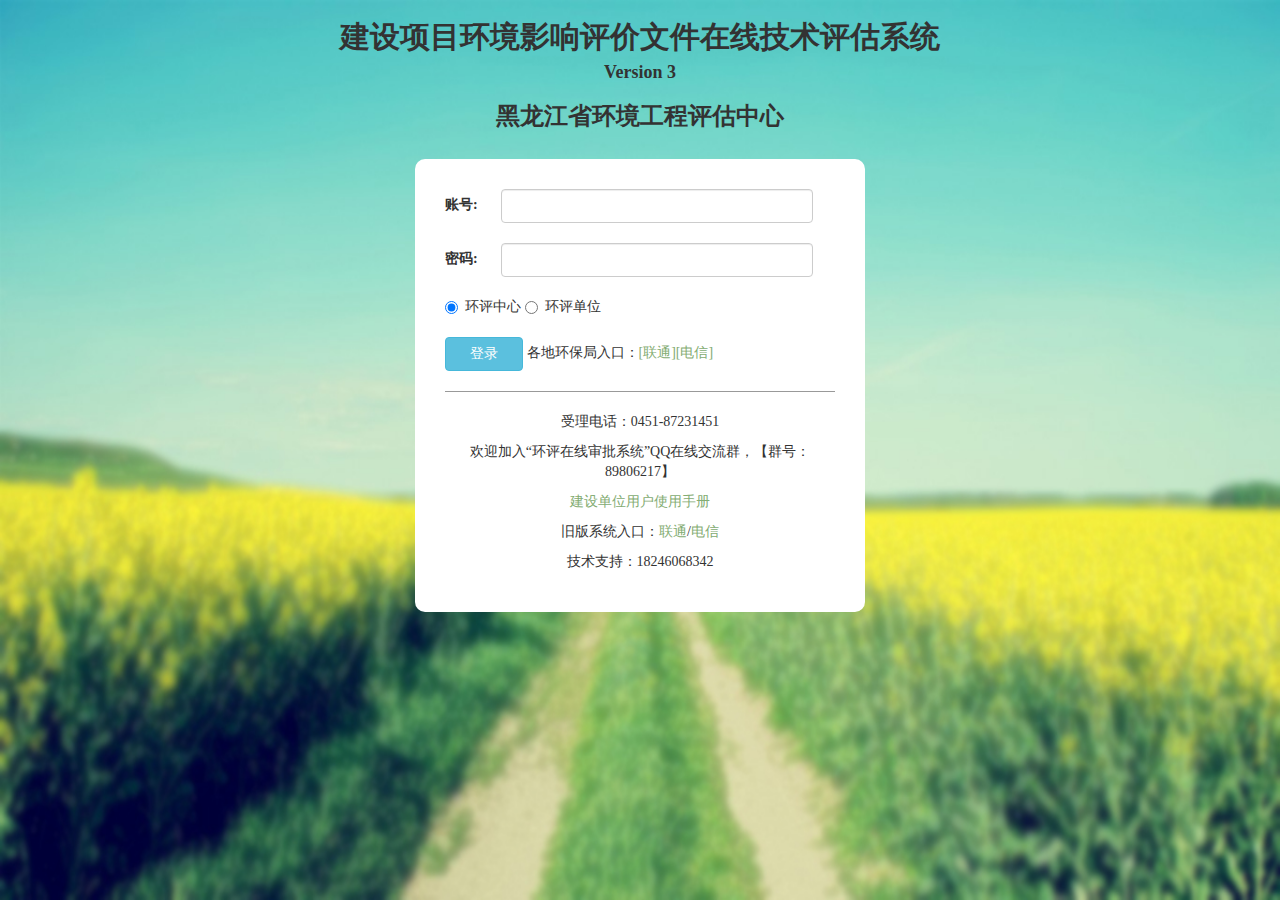
<file: index.html>
<!DOCTYPE html>
<html>
	<head>
		<meta charset="utf-8" />
		<title>建设项目环境影响评价文件在线技术评估系统</title>
		<meta name="viewport" content="width=device-width, initial-scale=1, maximum-scale=1">
		<script type="text/javascript" src="js/jquery.min.js" ></script>
		<script type="text/javascript" src="js/bootstrap.min.js" ></script>
		<link rel="stylesheet" href="css/bootstrap.min.css" />
		<link rel="stylesheet" href="css/index.css" />
	</head>
	<body>
		<div class="container" id="example-yellow">
			<!--登陆页头部-->
			<div class="container-header">
				<h2>建设项目环境影响评价文件在线技术评估系统</h2>
				<h4>Version 3</h4>
				<h3>黑龙江省环境工程评估中心</h3>
			</div>
			
			<!--主体登录界面-->
			<div class="container-body">
				<form action="#" method="post">
					<div class="form-group form-inline">
						<label>账号:</label>
						<input type="text" class="form-control" />
					</div>
					<div class="form-group form-inline">
						<label>密码:</label>
						<input type="password" class="form-control" />
					</div>
					<div class="radio">
						<label>
							<input type="radio" name="sex" checked="checked">环评中心
						</label>
						<label>
							<input type="radio" name="sex">环评单位
						</label>
					</div>
					<div class="form-group">
						<input type="submit" class="btn btn-info " value="登录" />
						各地环保局入口：<a href="#">[联通]</a><a href="#">[电信]</a>
					</div>
				</form>
				<hr />
				
				<!--底部信息-->
				<p>受理电话：0451-87231451</p>
				<p>欢迎加入“环评在线审批系统”QQ在线交流群，【群号：89806217】</p>
				<p><a href="#">建设单位用户使用手册</a></p>
				<p>旧版系统入口：<a href="#">联通</a>/<a href="#">电信</a></p>
				<p>技术支持：18246068342</p>
				
			</div>
			
			
		</div>
		
	</body>
</html>
</file>
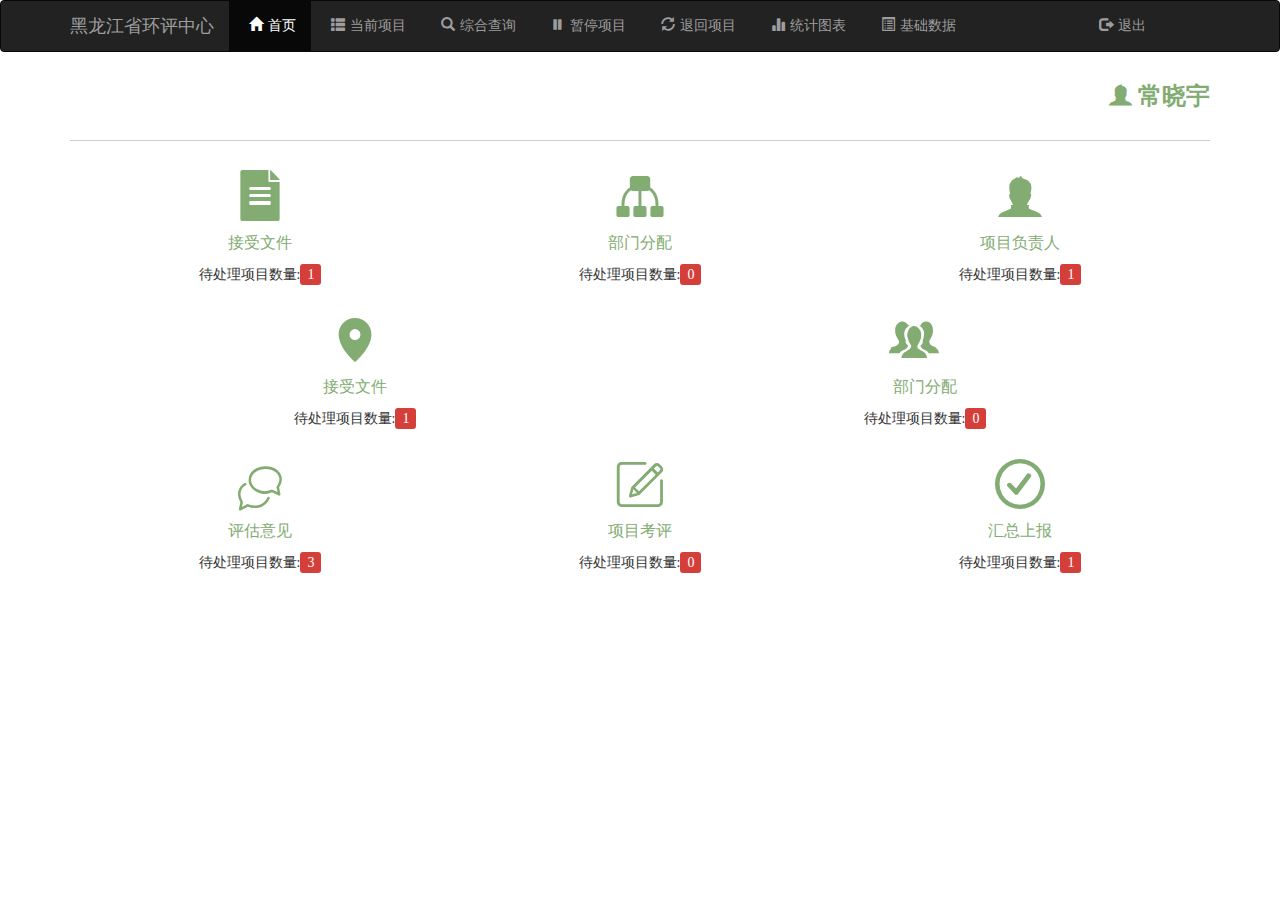
<file: assess-centrality/index.html>
<!DOCTYPE html>
<html>
	<head>
		<meta charset="UTF-8">
		<title>黑龙江省环评中心</title>
		<meta name="viewport" content="width=device-width, initial-scale=1, maximum-scale=1">
		<script type="text/javascript" src="../js/jquery.min.js" ></script>
		<script type="text/javascript" src="../js/bootstrap.min.js" ></script>
		<link rel="stylesheet" href="../css/bootstrap.min.css" />
		<link rel="stylesheet" href="../css/assess-centrality.css" />
		<link rel="stylesheet" href="../css/iconfont.css" />
	</head>
	<body>
		<!--头部导航-->
		<header>
			<nav class="navbar navbar-inverse">
				<div class="container">
					<div class="navbar-header">
						<a href="index.html" class="navbar-brand">黑龙江省环评中心</a>
						<button type="button" class="navbar-toggle"
						data-toggle="collapse" data-target="#navbar-collapse">
						<span class="sr-only">切换导航</span>
						<span class="icon-bar"></span>
						<span class="icon-bar"></span>
						<span class="icon-bar"></span>
						</button>
					</div>
					<div class="collapse navbar-collapse" id="navbar-collapse">
						<ul class="nav navbar-nav">
							<li class="active"><a href="index.html"><span class="glyphicon glyphicon-home"></span>首页</a></li>
							<li><a href="project.html"><span class="glyphicon glyphicon-th-list"></span>当前项目</a></li>
							<li><a href="search.html"><span class="glyphicon glyphicon-search"></span>综合查询</a></li>
							<li><a href="#"><span class="glyphicon glyphicon-pause"></span>暂停项目</a></li>
							<li><a href="#"><span class="glyphicon glyphicon-refresh"></span>退回项目</a></li>
							<li><a href="#"><span class="glyphicon glyphicon-stats"></span>统计图表</a></li>
							<li><a href="#"><span class="glyphicon glyphicon-list-alt"></span>基础数据</a></li>
							<li class="logout"><a href="#"><span class="glyphicon glyphicon-log-out"></span>退出</a></li>
						</ul>
					</div>
				</div>
			</nav>
		</header>
		
		<!--主体内容-->
		<div class="container">
			<div class="index-header">
				<h3 class="pull-right"><i class="icon iconfont icon-fuzeren"></i>常晓宇</h3>
			</div>
			<div class="clearfix"></div>
			<hr />
			
			<div class="index-body">
				<ul>
					<li>
						<i class="icon iconfont icon-biaodanguanli"></i>
						<p>接受文件</p>
						<p>待处理项目数量:<span>1</span></p>
					</li>
					<li>
						<i class="icon iconfont icon-fenpei"></i>
						<p>部门分配</p>
						<p>待处理项目数量:<span>0</span></p>
					</li>
					<li>
						<i class="icon iconfont icon-fuzeren"></i>
						<p>项目负责人</p>
						<p>待处理项目数量:<span>1</span></p>
					</li>
				</ul>
				<ul>
					<li>
						<i class="icon iconfont icon-zuobiao"></i>
						<p>接受文件</p>
						<p>待处理项目数量:<span>1</span></p>
					</li>
					<li>
						<i class="icon iconfont icon-m3-meeting-fill"></i>
						<p>部门分配</p>
						<p>待处理项目数量:<span>0</span></p>
					</li>
				</ul>
				<ul>
					<li>
						<i class="icon iconfont icon-duihua"></i>
						<p>评估意见</p>
						<p>待处理项目数量:<span>3</span></p>
					</li>
					<li>
						<i class="icon iconfont icon-shenhebijijishibenxiezi"></i>
						<p>项目考评</p>
						<p>待处理项目数量:<span>0</span></p>
					</li>
					<li>
						<i class="icon iconfont icon-duihao"></i>
						<p>汇总上报</p>
						<p>待处理项目数量:<span>1</span></p>
					</li>
				</ul>
			</div>
		</div>
	</body>
</html>
</file>
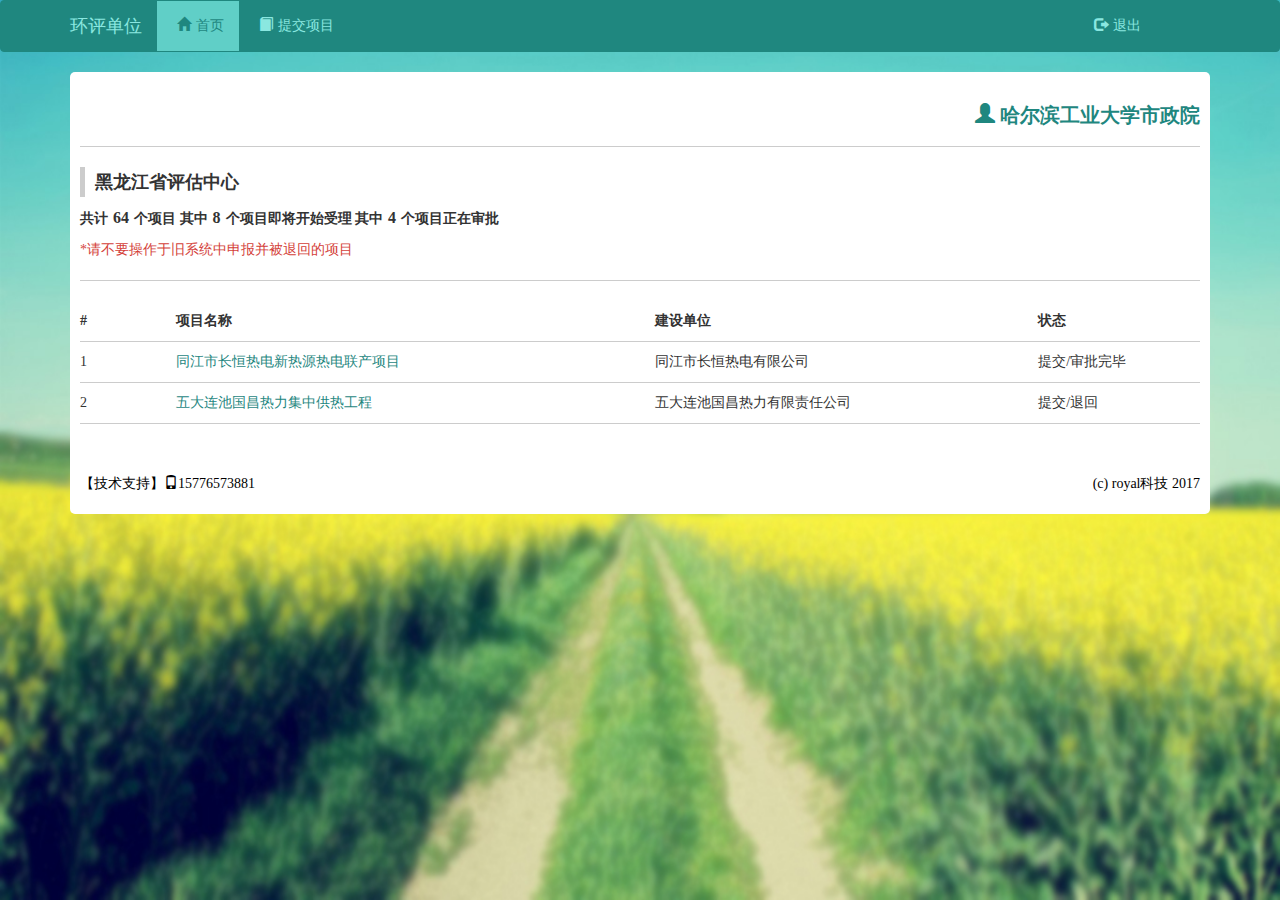
<file: assess-unit/index.html>
<!DOCTYPE html>
<html>
	<head>
		<meta charset="UTF-8">
		<title>环评单位-首页</title>
		<meta name="viewport" content="width=device-width, initial-scale=1, maximum-scale=1">
		<script type="text/javascript" src="../js/jquery.min.js" ></script>
		<script type="text/javascript" src="../js/bootstrap.min.js" ></script>
		<link rel="stylesheet" href="../css/bootstrap.min.css" />
		<link rel="stylesheet" href="../css/assess-unit.css" />
	</head>
	<body>
		
		<!--头部导航-->
		<header>
			<nav class="navbar navbar-inverse">
				<div class="container">
					<div class="navbar-header">
						<a href="index.html" class="navbar-brand">环评单位</a>
						<button type="button" class="navbar-toggle"
						data-toggle="collapse" data-target="#navbar-collapse">
						<span class="sr-only">切换导航</span>
						<span class="icon-bar"></span>
						<span class="icon-bar"></span>
						<span class="icon-bar"></span>
						</button>
					</div>
					<div class="collapse navbar-collapse" id="navbar-collapse">
						<ul class="nav navbar-nav">
							<li class="active"><a href="index.html"><span class="glyphicon glyphicon-home"></span>首页</a></li>
							<li><a href="refer-project1.html"><span class="glyphicon glyphicon-book"></span>提交项目</a></li>
							<li class="logout"><a href="#"><span class="glyphicon glyphicon-log-out"></span>退出</a></li>
						</ul>
					</div>
				</div>
			</nav>
		</header>
		
		<!--主体内容-->
		<div class="container">
			<div class="index-content">
				<h3><a href="townhouse.html"><span class="glyphicon glyphicon-user"></span>哈尔滨工业大学市政院</a></h3>
				<hr />
				<h4>黑龙江省评估中心</h4>
				<ul>
					<li>共计<span>64</span>个项目</li>
					<li>其中<span>8</span>个项目即将开始受理</li>
					<li>其中<span>4</span>个项目正在审批</li>
				</ul>
				<p>*请不要操作于旧系统中申报并被退回的项目</p>
				<hr />
				<!--所有项目内容，使用ul li循环-->
				<ul class="index-content-list">
					<li>
						<div class="row">
							<div class="col-md-1 col-sm-1 sol-xs-1">
								#
							</div>
							<div class="col-md-5 col-sm-5 sol-xs-7">
								项目名称
							</div>
							<div class="col-md-4  col-sm-4 hidden-xs">
								建设单位
							</div>
							<div class="col-md-2 col-sm-2 sol-xs-4">
								状态
							</div>
						</div>
					</li>
					<li>
						<div class="row">
							<div class="col-md-1 col-sm-1 sol-xs-1">
								1
							</div>
							<div class="col-md-5 col-sm-5 sol-xs-7">
								<a href="project.html">同江市长恒热电新热源热电联产项目</a>
							</div>
							<div class="col-md-4  col-sm-4 hidden-xs">
								同江市长恒热电有限公司
							</div>
							<div class="col-md-2 col-sm-2 sol-xs-4">
								提交/审批完毕
							</div>
						</div>
					</li>
					<li>
						<div class="row">
							<div class="col-md-1 col-sm-1 sol-xs-1">
								2
							</div>
							<div class="col-md-5 col-sm-5 sol-xs-7">
								<a href="#">五大连池国昌热力集中供热工程</a>
							</div>
							<div class="col-md-4  col-sm-4 hidden-xs">
								五大连池国昌热力有限责任公司
							</div>
							<div class="col-md-2 col-sm-2 sol-xs-4">
								提交/退回
							</div>
						</div>
					</li>
				</ul>
				
				<div class="footer">
					<p>【技术支持】<span class="glyphicon glyphicon-phone"></span>15776573881</p>
					<p>(c) royal科技 2017 </p>
				</div>
			</div>
		</div>
		
	</body>
</html>
</file>
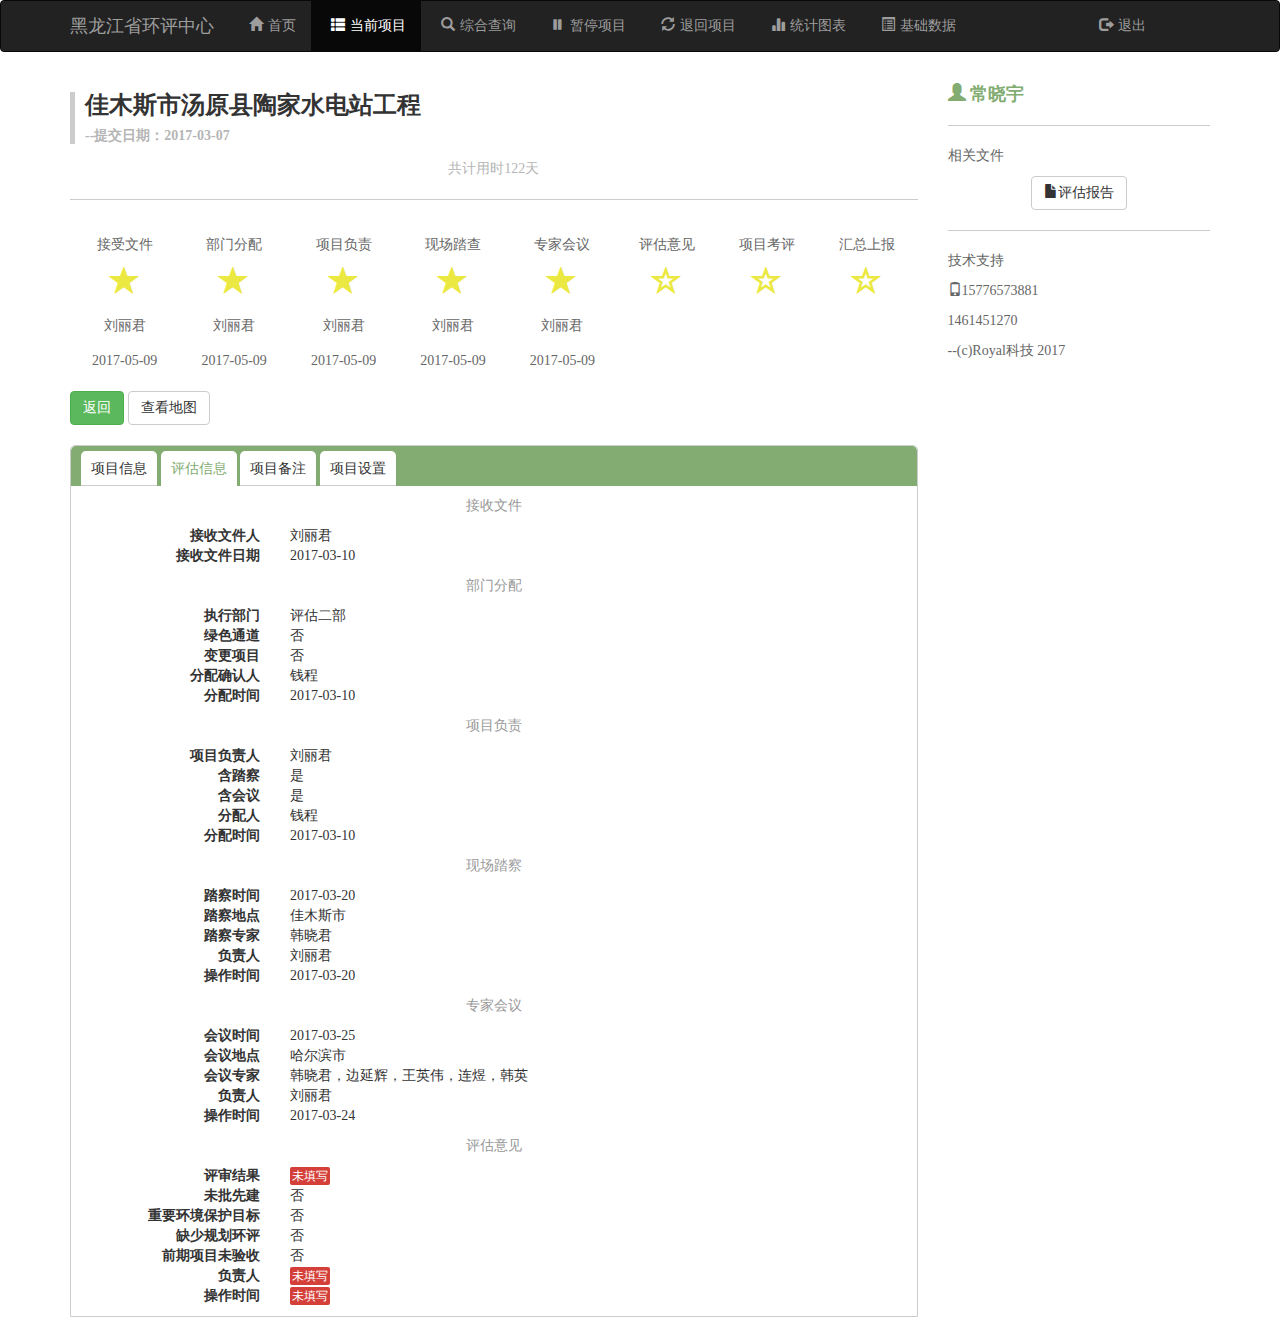
<file: assess-centrality/project.html>
<!DOCTYPE html>
<html>
	<head>
		<meta charset="UTF-8">
		<title>黑龙江省环评中心-当前项目</title>
		<meta name="viewport" content="width=device-width, initial-scale=1, maximum-scale=1">
		<script type="text/javascript" src="../js/jquery.min.js" ></script>
		<script type="text/javascript" src="../js/bootstrap.min.js" ></script>
		<link rel="stylesheet" href="../css/bootstrap.min.css" />
		<link rel="stylesheet" href="../css/assess-centrality.css" />
		<link rel="stylesheet" href="../css/iconfont.css" />
	</head>
	<body>
		<!--头部导航-->
		<header>
			<nav class="navbar navbar-inverse">
				<div class="container">
					<div class="navbar-header">
						<a href="index.html" class="navbar-brand">黑龙江省环评中心</a>
						<button type="button" class="navbar-toggle"
						data-toggle="collapse" data-target="#navbar-collapse">
						<span class="sr-only">切换导航</span>
						<span class="icon-bar"></span>
						<span class="icon-bar"></span>
						<span class="icon-bar"></span>
						</button>
					</div>
					<div class="collapse navbar-collapse" id="navbar-collapse">
						<ul class="nav navbar-nav">
							<li><a href="index.html"><span class="glyphicon glyphicon-home"></span>首页</a></li>
							<li class="active"><a href="project.html"><span class="glyphicon glyphicon-th-list"></span>当前项目</a></li>
							<li><a href="search.html"><span class="glyphicon glyphicon-search"></span>综合查询</a></li>
							<li><a href="#"><span class="glyphicon glyphicon-pause"></span>暂停项目</a></li>
							<li><a href="#"><span class="glyphicon glyphicon-refresh"></span>退回项目</a></li>
							<li><a href="#"><span class="glyphicon glyphicon-stats"></span>统计图表</a></li>
							<li><a href="#"><span class=" 	glyphicon glyphicon-list-alt"></span>基础数据</a></li>
							<li class="logout"><a href="#"><span class="glyphicon glyphicon-log-out"></span>退出</a></li>
						</ul>
					</div>
				</div>
			</nav>
		</header>
		
		<div class="container">
			<div class="row">
				<div class="project-content col-md-9 col-sm-9 col-xs-12">
					<div class="project-content-header">
						<div class="project-content-header-head">
							<h3>佳木斯市汤原县陶家水电站工程</h3>
							<h5>--提交日期：2017-03-07</h5>
						</div>
						<p>共计用时122天</p>
						<hr />
						<ul class="pinggu-header">
								<li>
									<p>接受文件</p>
									<span class="glyphicon glyphicon-star"></span>
									<p>刘丽君</p>
									<p>2017-05-09</p>
								</li>
								<li>
									<p>部门分配</p>
									<span class="glyphicon glyphicon-star"></span>
									<p>刘丽君</p>
									<p>2017-05-09</p>
								</li>
								<li>
									<p>项目负责</p>
									<span class="glyphicon glyphicon-star"></span>
									<p>刘丽君</p>
									<p>2017-05-09</p>
								</li>
								<li>
									<p>现场踏查</p>
									<span class="glyphicon glyphicon-star"></span>
									<p>刘丽君</p>
									<p>2017-05-09</p>
								</li>
								<li>
									<p>专家会议</p>
									<span class="glyphicon glyphicon-star"></span>
									<p>刘丽君</p>
									<p>2017-05-09</p>
								</li>
								<li>
									<p>评估意见</p>
									<span class="glyphicon glyphicon-star-empty"></span>
								</li>
								<li>
									<p>项目考评</p>
									<span class="glyphicon glyphicon-star-empty"></span>
								</li>
								<li>
									<p>汇总上报</p>
									<span class="glyphicon glyphicon-star-empty"></span>
								</li>
							</ul>
							<a href="#" class="btn btn-success">返回</a>
							<a href="#" class="btn btn-default">查看地图</a>
					</div>
					<div class="project-content-body">
						<ul class="project-list-header">
							<li id="xiangmuLI">项目信息</li>
							<li  class="active" id="pingguLI">评估信息</li>
							<li id="beizhuLI">项目备注</li>
							<li id="shezhiLI">项目设置</li>
						</ul>
						
						<!--项目信息选项卡-->
						<div id="xiangmu">
							
						</div>
						
						<!--项目备注选项卡-->
						<div id="beizhu">
							
						</div>
						
						<!--项目设置选项卡-->
						<div id="shezhi">
							
						</div>
						
						
						<!--评估信息选项卡-->
						<div id="pinggu">
							<!--接收文件-->
							<section>
								<p>接收文件</p>
								<ul>
									<li>
										<div class="row">
											<div class="col-md-3 col-sm-3 col-xs-3">
												接收文件人
											</div>
											<div class="col-md-9 col-sm-9 col-xs-9">
												刘丽君
											</div>
										</div>
									</li>
									<li>
										<div class="row">
											<div class="col-md-3 col-sm-3 col-xs-3">
												接收文件日期
											</div>
											<div class="col-md-9 col-sm-9 col-xs-9">
												2017-03-10
											</div>
										</div>
									</li>
								</ul>
							</section>
							
							<!--部门分配-->
							<section>
								<p>部门分配</p>
								<ul>
									<li>
										<div class="row">
											<div class="col-md-3 col-sm-3 col-xs-3">
												执行部门
											</div>
											<div class="col-md-9 col-sm-9 col-xs-9">
												评估二部
											</div>
										</div>
									</li>
									<li>
										<div class="row">
											<div class="col-md-3 col-sm-3 col-xs-3">
												绿色通道
											</div>
											<div class="col-md-9 col-sm-9 col-xs-9">
												否
											</div>
										</div>
									</li>
									<li>
										<div class="row">
											<div class="col-md-3 col-sm-3 col-xs-3">
												变更项目
											</div>
											<div class="col-md-9 col-sm-9 col-xs-9">
												否
											</div>
										</div>
									</li>
									<li>
										<div class="row">
											<div class="col-md-3 col-sm-3 col-xs-3">
												分配确认人
											</div>
											<div class="col-md-9 col-sm-9 col-xs-9">
												钱程
											</div>
										</div>
									</li>
									<li>
										<div class="row">
											<div class="col-md-3 col-sm-3 col-xs-3">
												分配时间
											</div>
											<div class="col-md-9 col-sm-9 col-xs-9">
												2017-03-10
											</div>
										</div>
									</li>
								</ul>
							</section>
							
							<!--项目负责-->
							<section>
								<p>项目负责</p>
								<ul>
									<li>
										<div class="row">
											<div class="col-md-3 col-sm-3 col-xs-3">
												项目负责人
											</div>
											<div class="col-md-9 col-sm-9 col-xs-9">
												刘丽君
											</div>
										</div>
									</li>
									<li>
										<div class="row">
											<div class="col-md-3 col-sm-3 col-xs-3">
												含踏察
											</div>
											<div class="col-md-9 col-sm-9 col-xs-9">
												是
											</div>
										</div>
									</li>
									<li>
										<div class="row">
											<div class="col-md-3 col-sm-3 col-xs-3">
												含会议
											</div>
											<div class="col-md-9 col-sm-9 col-xs-9">
												是
											</div>
										</div>
									</li>
									<li>
										<div class="row">
											<div class="col-md-3 col-sm-3 col-xs-3">
												分配人
											</div>
											<div class="col-md-9 col-sm-9 col-xs-9">
												钱程
											</div>
										</div>
									</li>
									<li>
										<div class="row">
											<div class="col-md-3 col-sm-3 col-xs-3">
												分配时间
											</div>
											<div class="col-md-9 col-sm-9 col-xs-9">
												2017-03-10
											</div>
										</div>
									</li>
								</ul>
							</section>
							
							<!--现场踏察-->
							<section>
								<p>现场踏察</p>
								<ul>
									<li>
										<div class="row">
											<div class="col-md-3 col-sm-3 col-xs-3">
												踏察时间
											</div>
											<div class="col-md-9 col-sm-9 col-xs-9">
												2017-03-20
											</div>
										</div>
									</li>
									<li>
										<div class="row">
											<div class="col-md-3 col-sm-3 col-xs-3">
												踏察地点
											</div>
											<div class="col-md-9 col-sm-9 col-xs-9">
												佳木斯市
											</div>
										</div>
									</li>
									<li>
										<div class="row">
											<div class="col-md-3 col-sm-3 col-xs-3">
												踏察专家
											</div>
											<div class="col-md-9 col-sm-9 col-xs-9">
												韩晓君
											</div>
										</div>
									</li>
									<li>
										<div class="row">
											<div class="col-md-3 col-sm-3 col-xs-3">
												负责人
											</div>
											<div class="col-md-9 col-sm-9 col-xs-9">
												刘丽君
											</div>
										</div>
									</li>
									<li>
										<div class="row">
											<div class="col-md-3 col-sm-3 col-xs-3">
												操作时间
											</div>
											<div class="col-md-9 col-sm-9 col-xs-9">
												2017-03-20
											</div>
										</div>
									</li>
								</ul>
							</section>
							
							<!--专家会议-->
							<section>
								<p>专家会议</p>
								<ul>
									<li>
										<div class="row">
											<div class="col-md-3 col-sm-3 col-xs-3">
												会议时间
											</div>
											<div class="col-md-9 col-sm-9 col-xs-9">
												2017-03-25
											</div>
										</div>
									</li>
									<li>
										<div class="row">
											<div class="col-md-3 col-sm-3 col-xs-3">
												会议地点
											</div>
											<div class="col-md-9 col-sm-9 col-xs-9">
												哈尔滨市
											</div>
										</div>
									</li>
									<li>
										<div class="row">
											<div class="col-md-3 col-sm-3 col-xs-3">
												会议专家
											</div>
											<div class="col-md-9 col-sm-9 col-xs-9">
												韩晓君，边延辉，王英伟，连煜，韩英
											</div>
										</div>
									</li>
									<li>
										<div class="row">
											<div class="col-md-3 col-sm-3 col-xs-3">
												负责人
											</div>
											<div class="col-md-9 col-sm-9 col-xs-9">
												刘丽君
											</div>
										</div>
									</li>
									<li>
										<div class="row">
											<div class="col-md-3 col-sm-3 col-xs-3">
												操作时间
											</div>
											<div class="col-md-9 col-sm-9 col-xs-9">
												2017-03-24
											</div>
										</div>
									</li>
								</ul>
							</section>
							
							<!--评估意见-->
							<section>
								<p>评估意见</p>
								<ul>
									<li>
										<div class="row">
											<div class="col-md-3 col-sm-3 col-xs-3">
												评审结果
											</div>
											<div class="col-md-9 col-sm-9 col-xs-9">
												<span>未填写</span>
											</div>
										</div>
									</li>
									<li>
										<div class="row">
											<div class="col-md-3 col-sm-3 col-xs-3">
												未批先建
											</div>
											<div class="col-md-9 col-sm-9 col-xs-9">
												否
											</div>
										</div>
									</li>
									<li>
										<div class="row">
											<div class="col-md-3 col-sm-3 col-xs-3">
												重要环境保护目标
											</div>
											<div class="col-md-9 col-sm-9 col-xs-9">
												否
											</div>
										</div>
									</li>
									<li>
										<div class="row">
											<div class="col-md-3 col-sm-3 col-xs-3">
												缺少规划环评
											</div>
											<div class="col-md-9 col-sm-9 col-xs-9">
												否
											</div>
										</div>
									</li>
									<li>
										<div class="row">
											<div class="col-md-3 col-sm-3 col-xs-3">
												前期项目未验收
											</div>
											<div class="col-md-9 col-sm-9 col-xs-9">
												否
											</div>
										</div>
									</li>
									<li>
										<div class="row">
											<div class="col-md-3 col-sm-3 col-xs-3">
												负责人
											</div>
											<div class="col-md-9 col-sm-9 col-xs-9">
												<span>未填写</span>
											</div>
										</div>
									</li>
									<li>
										<div class="row">
											<div class="col-md-3 col-sm-3 col-xs-3">
												操作时间
											</div>
											<div class="col-md-9 col-sm-9 col-xs-9">
												<span>未填写</span>
											</div>
										</div>
									</li>
								</ul>
							</section>
							
						</div>
					</div>
				</div>
				
				<!--右侧固定窗口-->
				<div class="project-aside col-md-3 col-sm-3 hidden-xs">
					<h4>
						<span class="glyphicon glyphicon-user"></span>
						常晓宇
					</h4>
					<hr />
					
					<p>相关文件</p>
					<div class="file">
						<a href="#" class="btn btn-default"><span class="glyphicon glyphicon-file"></span>评估报告</a>
					</div>
					<hr />
					
					<p>技术支持</p>
					<p><span class="glyphicon glyphicon-phone"></span>15776573881</p>
					<p><span class="glyphicon glyphicon-qq"></span>1461451270</p>
					<p>--(c)Royal科技 2017</p>
				</div>
			</div>
		</div>
		<script type="text/javascript" src="../js/assess-centrality.js" ></script>
	</body>
</html>
</file>
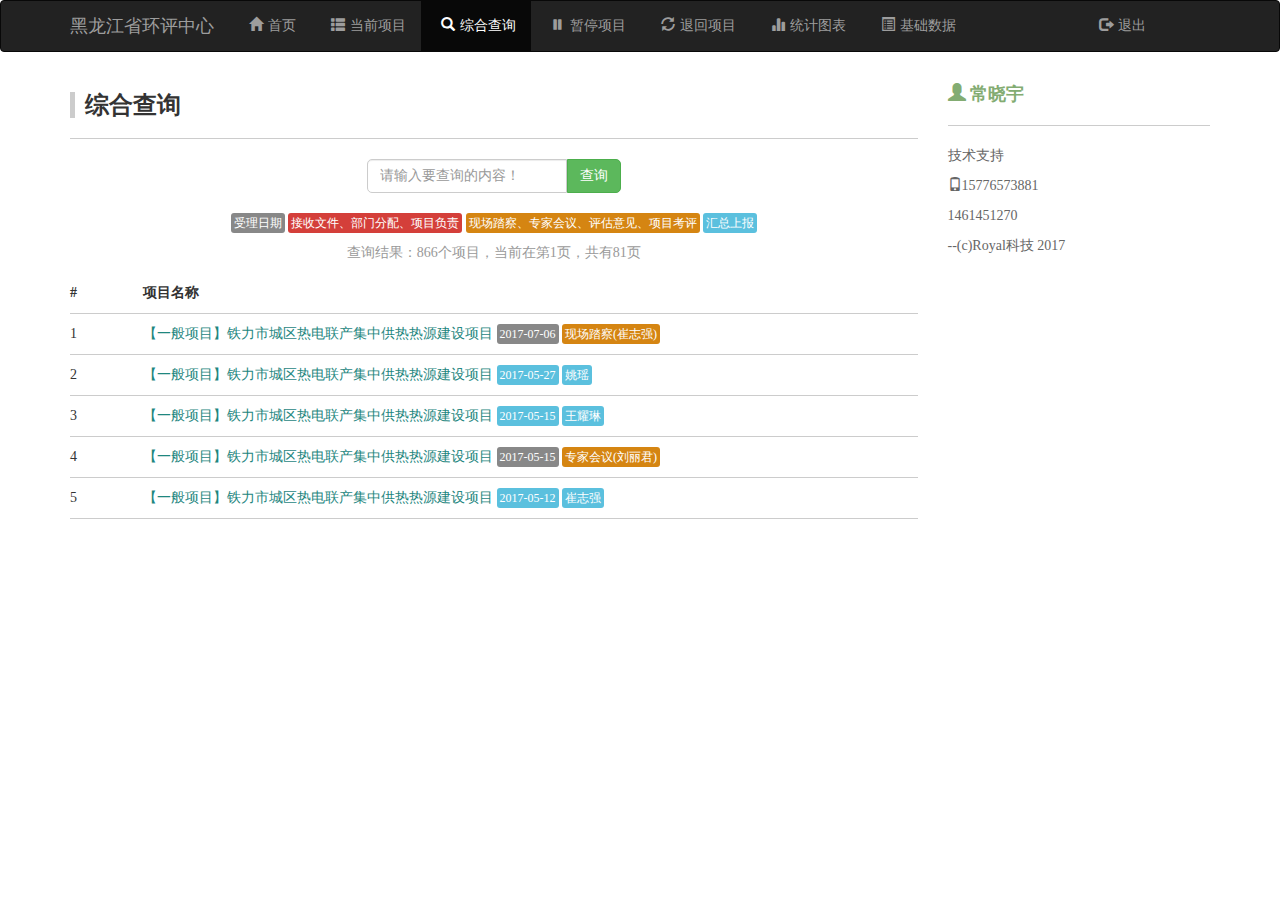
<file: assess-centrality/search.html>
<!DOCTYPE html>
<html>
	<head>
		<meta charset="UTF-8">
		<title>黑龙江省环评中心-项目</title>
		<meta name="viewport" content="width=device-width, initial-scale=1, maximum-scale=1">
		<script type="text/javascript" src="../js/jquery.min.js" ></script>
		<script type="text/javascript" src="../js/bootstrap.min.js" ></script>
		<link rel="stylesheet" href="../css/bootstrap.min.css" />
		<link rel="stylesheet" href="../css/assess-centrality.css" />
		<link rel="stylesheet" href="../css/iconfont.css" />
	</head>
	<body>
		<!--头部导航-->
		<header>
			<nav class="navbar navbar-inverse">
				<div class="container">
					<div class="navbar-header">
						<a href="index.html" class="navbar-brand">黑龙江省环评中心</a>
						<button type="button" class="navbar-toggle"
						data-toggle="collapse" data-target="#navbar-collapse">
						<span class="sr-only">切换导航</span>
						<span class="icon-bar"></span>
						<span class="icon-bar"></span>
						<span class="icon-bar"></span>
						</button>
					</div>
					<div class="collapse navbar-collapse" id="navbar-collapse">
						<ul class="nav navbar-nav">
							<li><a href="index.html"><span class="glyphicon glyphicon-home"></span>首页</a></li>
							<li><a href="project.html"><span class="glyphicon glyphicon-th-list"></span>当前项目</a></li>
							<li class="active"><a href="search.html"><span class="glyphicon glyphicon-search"></span>综合查询</a></li>
							<li><a href="#"><span class="glyphicon glyphicon-pause"></span>暂停项目</a></li>
							<li><a href="#"><span class="glyphicon glyphicon-refresh"></span>退回项目</a></li>
							<li><a href="#"><span class="glyphicon glyphicon-stats"></span>统计图表</a></li>
							<li><a href="#"><span class=" 	glyphicon glyphicon-list-alt"></span>基础数据</a></li>
							<li class="logout"><a href="#"><span class="glyphicon glyphicon-log-out"></span>退出</a></li>
						</ul>
					</div>
				</div>
			</nav>
		</header>
		
		<div class="container">
			<div class="row">
				<div class="search-content col-md-9 col-sm-9 col-xs-12">
					<div class="search-content-header">
						<div class="search-content-header-head">
							<h3>综合查询</h3>
						</div>
						<hr />
						<div class="search-input">
							<form action="#" method="post" class="form-horizontal">
								<div class="form-group">
									<input type="search" placeholder="请输入要查询的内容！" class="form-control" />
									<input type="submit" value="查询" class="btn btn-success" />
								</div>
							</form>
						</div>
						<div class="info">
							<p>
								<span class="grey">受理日期</span>
								<span class="red">接收文件、部门分配、项目负责</span>
								<span class="orange">现场踏察、专家会议、评估意见、项目考评</span>
								<span class="blue">汇总上报</span>
							</p>
							<p>查询结果：866个项目，当前在第1页，共有81页</p>
						</div>
					</div>
					
					<ul class="search-list">
						<li>
							<div class="row">
								<div class="col-md-1 col-sm-1 col-xs-1">#</div>
								<div class="col-md-11 col-sm-11 col-xs-11">
									项目名称
								</div>
							</div>
						</li>
						<li>
							<div class="row">
								<div class="col-md-1 col-sm-1 col-xs-1">1</div>
								<div class="col-md-11 col-sm-11 col-xs-11">
									<a href="#">【一般项目】铁力市城区热电联产集中供热热源建设项目</a>
									<span class="grey">2017-07-06</span>
									<span class="orange">现场踏察(崔志强)</span>
								</div>
							</div>
						</li>
						<li>
							<div class="row">
								<div class="col-md-1 col-sm-1 col-xs-1">2</div>
								<div class="col-md-11 col-sm-11 col-xs-11">
									<a href="#">【一般项目】铁力市城区热电联产集中供热热源建设项目</a>
									<span class="blue">2017-05-27</span>
									<span class="blue">姚瑶</span>
								</div>
							</div>
						</li>
						<li>
							<div class="row">
								<div class="col-md-1 col-sm-1 col-xs-1">3</div>
								<div class="col-md-11 col-sm-11 col-xs-11">
									<a href="#">【一般项目】铁力市城区热电联产集中供热热源建设项目</a>
									<span class="blue">2017-05-15</span>
									<span class="blue">王耀琳</span>
								</div>
							</div>
						</li>
						<li>
							<div class="row">
								<div class="col-md-1 col-sm-1 col-xs-1">4</div>
								<div class="col-md-11 col-sm-11 col-xs-11">
									<a href="#">【一般项目】铁力市城区热电联产集中供热热源建设项目</a>
									<span class="grey">2017-05-15</span>
									<span class="orange">专家会议(刘丽君)</span>
								</div>
							</div>
						</li>
						<li>
							<div class="row">
								<div class="col-md-1 col-sm-1 col-xs-1">5</div>
								<div class="col-md-11 col-sm-11 col-xs-11">
									<a href="#">【一般项目】铁力市城区热电联产集中供热热源建设项目</a>
									<span class="blue">2017-05-12</span>
									<span class="blue">崔志强</span>
								</div>
							</div>
						</li>
					</ul>
					
					
					
					
				</div>
				<!--右侧固定窗口-->
				<div class="search-aside col-md-3 col-sm-3 hidden-xs">
					<h4>
						<span class="glyphicon glyphicon-user"></span>
						常晓宇
					</h4>
					<hr />
					
					<p>技术支持</p>
					<p><span class="glyphicon glyphicon-phone"></span>15776573881</p>
					<p><span class="glyphicon glyphicon-qq"></span>1461451270</p>
					<p>--(c)Royal科技 2017</p>
				</div>
			</div>
		</div>
		
		
	</body>
</html>
</file>
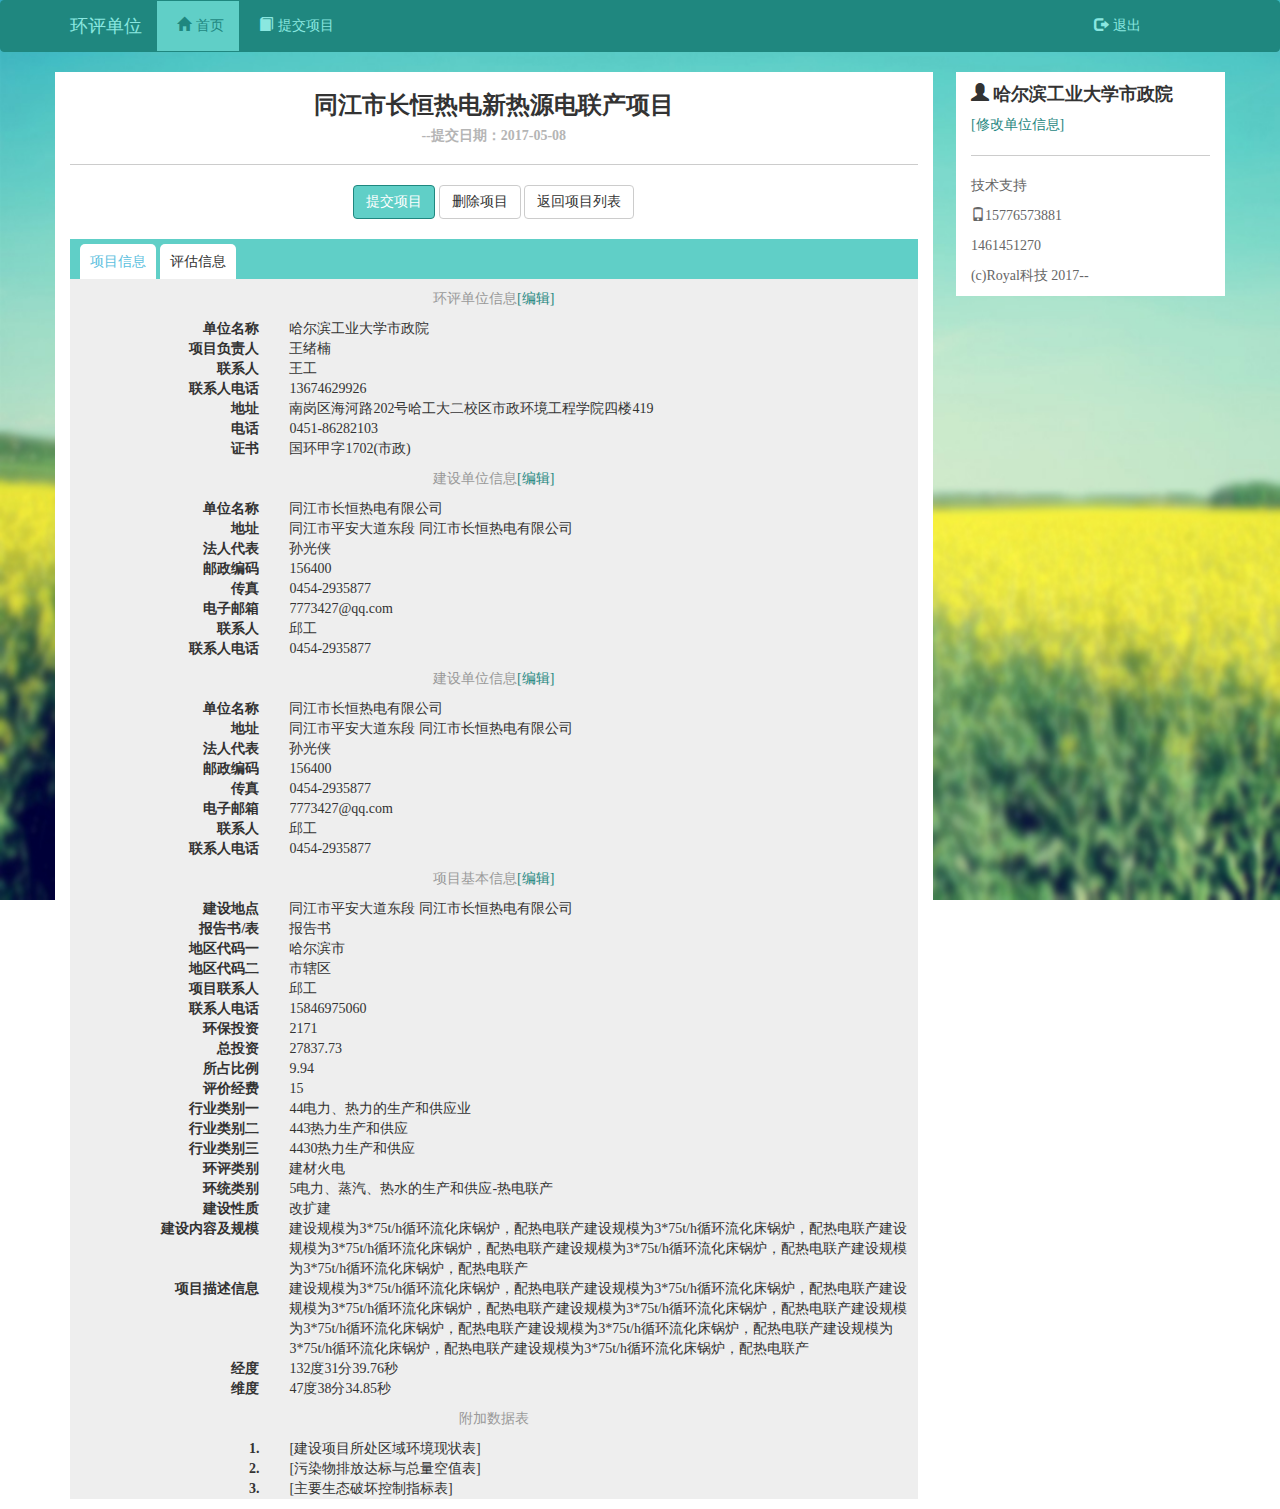
<file: assess-unit/project.html>
<!DOCTYPE html>
<html>
	<head>
		<meta charset="UTF-8">
		<title>环评单位-哈尔滨工业大学市政院</title>
		<meta name="viewport" content="width=device-width, initial-scale=1, maximum-scale=1">
		<script type="text/javascript" src="../js/jquery.min.js" ></script>
		<script type="text/javascript" src="../js/bootstrap.min.js" ></script>
		<link rel="stylesheet" href="../css/bootstrap.min.css" />
		<link rel="stylesheet" href="../css/assess-unit.css" />
	</head>
	<body>
		<!--头部导航-->
		<header>
			<nav class="navbar navbar-inverse">
				<div class="container">
					<div class="navbar-header">
						<a href="index.html" class="navbar-brand">环评单位</a>
						<button type="button" class="navbar-toggle"
						data-toggle="collapse" data-target="#navbar-collapse">
						<span class="sr-only">切换导航</span>
						<span class="icon-bar"></span>
						<span class="icon-bar"></span>
						<span class="icon-bar"></span>
						</button>
					</div>
					<div class="collapse navbar-collapse" id="navbar-collapse">
						<ul class="nav navbar-nav">
							<li class="active"><a href="index.html"><span class="glyphicon glyphicon-home"></span>首页</a></li>
							<li><a href="refer-project1.html"><span class="glyphicon glyphicon-book"></span>提交项目</a></li>
							<li class="logout"><a href="#"><span class="glyphicon glyphicon-log-out"></span>退出</a></li>
						</ul>
					</div>
				</div>
			</nav>
		</header>
		
		<div class="container">
			<div class="row">
				<div class="project-content col-md-9 col-sm-9 col-xs-12">
					<div class="project-content-header">
						<h3>同江市长恒热电新热源电联产项目</h3>
						<h5>--提交日期：2017-05-08</h5>
						<hr />
						<a href="refer-project1.html" class="btn btn-info">提交项目</a>
						<a href="#" class="btn btn-default">删除项目</a>
						<a href="index.html" class="btn btn-default">返回项目列表</a>
					</div>
					<div class="project-content-body">
						<ul class="project-list-header">
							<li class="active" id="xiangmuLI">项目信息</li>
							<li id="pingguLI">评估信息</li>
						</ul>
						<div id="xiangmu">
							<!--环评单位信息-->
							<section>
								<p>环评单位信息<a href="#">[编辑]</a></p>
								<ul>
									<li>
										<div class="row">
											<div class="col-md-3 col-sm-3 col-xs-3">
												单位名称
											</div>
											<div class="col-md-9 col-sm-9 col-xs-9">
												哈尔滨工业大学市政院
											</div>
										</div>
									</li>
									<li>
										<div class="row">
											<div class="col-md-3 col-sm-3 col-xs-3">
												项目负责人
											</div>
											<div class="col-md-9 col-sm-9 col-xs-9">
												王绪楠
											</div>
										</div>
									</li>
									<li>
										<div class="row">
											<div class="col-md-3 col-sm-3 col-xs-3">
												联系人
											</div>
											<div class="col-md-9 col-sm-9 col-xs-9">
												王工
											</div>
										</div>
									</li>
									<li>
										<div class="row">
											<div class="col-md-3 col-sm-3 col-xs-3">
												联系人电话
											</div>
											<div class="col-md-9 col-sm-9 col-xs-9">
												13674629926
											</div>
										</div>
									</li>
									<li>
										<div class="row">
											<div class="col-md-3 col-sm-3 col-xs-3">
												地址
											</div>
											<div class="col-md-9 col-sm-9 col-xs-9">
												南岗区海河路202号哈工大二校区市政环境工程学院四楼419
											</div>
										</div>
									</li>
									<li>
										<div class="row">
											<div class="col-md-3 col-sm-3 col-xs-3">
												电话
											</div>
											<div class="col-md-9 col-sm-9 col-xs-9">
												0451-86282103
											</div>
										</div>
									</li>
									<li>
										<div class="row">
											<div class="col-md-3 col-sm-3 col-xs-3">
												证书
											</div>
											<div class="col-md-9 col-sm-9 col-xs-9">
												国环甲字1702(市政)
											</div>
										</div>
									</li>
								</ul>
							</section>
							
							<!--建设单位信息-->
							<section>
								<p>建设单位信息<a href="#">[编辑]</a></p>
								<ul>
									<li>
										<div class="row">
											<div class="col-md-3 col-sm-3 col-xs-3">
												单位名称
											</div>
											<div class="col-md-9 col-sm-9 col-xs-9">
												同江市长恒热电有限公司
											</div>
										</div>
									</li>
									<li>
										<div class="row">
											<div class="col-md-3 col-sm-3 col-xs-3">
												地址
											</div>
											<div class="col-md-9 col-sm-9 col-xs-9">
												同江市平安大道东段 同江市长恒热电有限公司
											</div>
										</div>
									</li>
									<li>
										<div class="row">
											<div class="col-md-3 col-sm-3 col-xs-3">
												法人代表
											</div>
											<div class="col-md-9 col-sm-9 col-xs-9">
												孙光侠
											</div>
										</div>
									</li>
									<li>
										<div class="row">
											<div class="col-md-3 col-sm-3 col-xs-3">
												邮政编码
											</div>
											<div class="col-md-9 col-sm-9 col-xs-9">
												156400
											</div>
										</div>
									</li>
									<li>
										<div class="row">
											<div class="col-md-3 col-sm-3 col-xs-3">
												传真
											</div>
											<div class="col-md-9 col-sm-9 col-xs-9">
												0454-2935877
											</div>
										</div>
									</li>
									<li>
										<div class="row">
											<div class="col-md-3 col-sm-3 col-xs-3">
												电子邮箱
											</div>
											<div class="col-md-9 col-sm-9 col-xs-9">
												7773427@qq.com
											</div>
										</div>
									</li>
									<li>
										<div class="row">
											<div class="col-md-3 col-sm-3 col-xs-3">
												联系人
											</div>
											<div class="col-md-9 col-sm-9 col-xs-9">
												邱工
											</div>
										</div>
									</li>
									<li>
										<div class="row">
											<div class="col-md-3 col-sm-3 col-xs-3">
												联系人电话
											</div>
											<div class="col-md-9 col-sm-9 col-xs-9">
												0454-2935877
											</div>
										</div>
									</li>
								</ul>
							</section>
							
							<!--建设单位信息-->
							<section>
								<p>建设单位信息<a href="#">[编辑]</a></p>
								<ul>
									<li>
										<div class="row">
											<div class="col-md-3 col-sm-3 col-xs-3">
												单位名称
											</div>
											<div class="col-md-9 col-sm-9 col-xs-9">
												同江市长恒热电有限公司
											</div>
										</div>
									</li>
									<li>
										<div class="row">
											<div class="col-md-3 col-sm-3 col-xs-3">
												地址
											</div>
											<div class="col-md-9 col-sm-9 col-xs-9">
												同江市平安大道东段 同江市长恒热电有限公司
											</div>
										</div>
									</li>
									<li>
										<div class="row">
											<div class="col-md-3 col-sm-3 col-xs-3">
												法人代表
											</div>
											<div class="col-md-9 col-sm-9 col-xs-9">
												孙光侠
											</div>
										</div>
									</li>
									<li>
										<div class="row">
											<div class="col-md-3 col-sm-3 col-xs-3">
												邮政编码
											</div>
											<div class="col-md-9 col-sm-9 col-xs-9">
												156400
											</div>
										</div>
									</li>
									<li>
										<div class="row">
											<div class="col-md-3 col-sm-3 col-xs-3">
												传真
											</div>
											<div class="col-md-9 col-sm-9 col-xs-9">
												0454-2935877
											</div>
										</div>
									</li>
									<li>
										<div class="row">
											<div class="col-md-3 col-sm-3 col-xs-3">
												电子邮箱
											</div>
											<div class="col-md-9 col-sm-9 col-xs-9">
												7773427@qq.com
											</div>
										</div>
									</li>
									<li>
										<div class="row">
											<div class="col-md-3 col-sm-3 col-xs-3">
												联系人
											</div>
											<div class="col-md-9 col-sm-9 col-xs-9">
												邱工
											</div>
										</div>
									</li>
									<li>
										<div class="row">
											<div class="col-md-3 col-sm-3 col-xs-3">
												联系人电话
											</div>
											<div class="col-md-9 col-sm-9 col-xs-9">
												0454-2935877
											</div>
										</div>
									</li>
								</ul>
							</section>
							
							<!--项目基本信息-->
							<section>
								<p>项目基本信息<a href="#">[编辑]</a></p>
								<ul>
									<li>
										<div class="row">
											<div class="col-md-3 col-sm-3 col-xs-3">
												建设地点
											</div>
											<div class="col-md-9 col-sm-9 col-xs-9">
												同江市平安大道东段 同江市长恒热电有限公司
											</div>
										</div>
									</li>
									<li>
										<div class="row">
											<div class="col-md-3 col-sm-3 col-xs-3">
												报告书/表
											</div>
											<div class="col-md-9 col-sm-9 col-xs-9">
												报告书
											</div>
										</div>
									</li>
									<li>
										<div class="row">
											<div class="col-md-3 col-sm-3 col-xs-3">
												地区代码一
											</div>
											<div class="col-md-9 col-sm-9 col-xs-9">
												哈尔滨市
											</div>
										</div>
									</li>
									<li>
										<div class="row">
											<div class="col-md-3 col-sm-3 col-xs-3">
												地区代码二
											</div>
											<div class="col-md-9 col-sm-9 col-xs-9">
												市辖区
											</div>
										</div>
									</li>
									<li>
										<div class="row">
											<div class="col-md-3 col-sm-3 col-xs-3">
												项目联系人
											</div>
											<div class="col-md-9 col-sm-9 col-xs-9">
												邱工
											</div>
										</div>
									</li>
									<li>
										<div class="row">
											<div class="col-md-3 col-sm-3 col-xs-3">
												联系人电话
											</div>
											<div class="col-md-9 col-sm-9 col-xs-9">
												15846975060
											</div>
										</div>
									</li>
									<li>
										<div class="row">
											<div class="col-md-3 col-sm-3 col-xs-3">
												环保投资
											</div>
											<div class="col-md-9 col-sm-9 col-xs-9">
												2171
											</div>
										</div>
									</li>
									<li>
										<div class="row">
											<div class="col-md-3 col-sm-3 col-xs-3">
												总投资
											</div>
											<div class="col-md-9 col-sm-9 col-xs-9">
												27837.73
											</div>
										</div>
									</li>
									<li>
										<div class="row">
											<div class="col-md-3 col-sm-3 col-xs-3">
												所占比例
											</div>
											<div class="col-md-9 col-sm-9 col-xs-9">
												9.94
											</div>
										</div>
									</li>
									<li>
										<div class="row">
											<div class="col-md-3 col-sm-3 col-xs-3">
												评价经费
											</div>
											<div class="col-md-9 col-sm-9 col-xs-9">
												15
											</div>
										</div>
									</li>
									<li>
										<div class="row">
											<div class="col-md-3 col-sm-3 col-xs-3">
												行业类别一
											</div>
											<div class="col-md-9 col-sm-9 col-xs-9">
												44电力、热力的生产和供应业
											</div>
										</div>
									</li>
									<li>
										<div class="row">
											<div class="col-md-3 col-sm-3 col-xs-3">
												行业类别二
											</div>
											<div class="col-md-9 col-sm-9 col-xs-9">
												443热力生产和供应
											</div>
										</div>
									</li>
									<li>
										<div class="row">
											<div class="col-md-3 col-sm-3 col-xs-3">
												行业类别三
											</div>
											<div class="col-md-9 col-sm-9 col-xs-9">
												4430热力生产和供应
											</div>
										</div>
									</li>
									<li>
										<div class="row">
											<div class="col-md-3 col-sm-3 col-xs-3">
												环评类别
											</div>
											<div class="col-md-9 col-sm-9 col-xs-9">
												建材火电
											</div>
										</div>
									</li>
									<li>
										<div class="row">
											<div class="col-md-3 col-sm-3 col-xs-3">
												环统类别
											</div>
											<div class="col-md-9 col-sm-9 col-xs-9">
												5电力、蒸汽、热水的生产和供应-热电联产
											</div>
										</div>
									</li>
									<li>
										<div class="row">
											<div class="col-md-3 col-sm-3 col-xs-3">
												建设性质
											</div>
											<div class="col-md-9 col-sm-9 col-xs-9">
												改扩建
											</div>
										</div>
									</li>
									<li>
										<div class="row">
											<div class="col-md-3 col-sm-3 col-xs-3">
												建设内容及规模
											</div>
											<div class="col-md-9 col-sm-9 col-xs-9">
												建设规模为3*75t/h循环流化床锅炉，配热电联产建设规模为3*75t/h循环流化床锅炉，配热电联产建设规模为3*75t/h循环流化床锅炉，配热电联产建设规模为3*75t/h循环流化床锅炉，配热电联产建设规模为3*75t/h循环流化床锅炉，配热电联产
											</div>
										</div>
									</li>
									<li>
										<div class="row">
											<div class="col-md-3 col-sm-3 col-xs-3">
												项目描述信息
											</div>
											<div class="col-md-9 col-sm-9 col-xs-9">
												建设规模为3*75t/h循环流化床锅炉，配热电联产建设规模为3*75t/h循环流化床锅炉，配热电联产建设规模为3*75t/h循环流化床锅炉，配热电联产建设规模为3*75t/h循环流化床锅炉，配热电联产建设规模为3*75t/h循环流化床锅炉，配热电联产建设规模为3*75t/h循环流化床锅炉，配热电联产建设规模为3*75t/h循环流化床锅炉，配热电联产建设规模为3*75t/h循环流化床锅炉，配热电联产
											</div>
										</div>
									</li>
									<li>
										<div class="row">
											<div class="col-md-3 col-sm-3 col-xs-3">
												经度
											</div>
											<div class="col-md-9 col-sm-9 col-xs-9">
												132度31分39.76秒
											</div>
										</div>
									</li>
									<li>
										<div class="row">
											<div class="col-md-3 col-sm-3 col-xs-3">
												维度
											</div>
											<div class="col-md-9 col-sm-9 col-xs-9">
												47度38分34.85秒
											</div>
										</div>
									</li>
								</ul>
							</section>
							
							<!--附加数据表-->
							<section>
								<p>附加数据表</p>
								<ul>
									<li>
										<div class="row">
											<div class="col-md-3 col-sm-3 col-xs-3">
												1.
											</div>
											<div class="col-md-9 col-sm-9 col-xs-9">
												[建设项目所处区域环境现状表]
											</div>
										</div>
									</li>
									<li>
										<div class="row">
											<div class="col-md-3 col-sm-3 col-xs-3">
												2.
											</div>
											<div class="col-md-9 col-sm-9 col-xs-9">
												[污染物排放达标与总量空值表]
											</div>
										</div>
									</li>
									<li>
										<div class="row">
											<div class="col-md-3 col-sm-3 col-xs-3">
												3.
											</div>
											<div class="col-md-9 col-sm-9 col-xs-9">
												[主要生态破坏控制指标表]
											</div>
										</div>
									</li>
									
								</ul>
							</section>
							
						</div>
						<div id="pinggu">
							<ul class="pinggu-header">
								<li>
									<p>接受文件</p>
									<span class="glyphicon glyphicon-star"></span>
									<p>姚瑶</p>
									<p>2017-05-09</p>
								</li>
								<li>
									<p>部门分配</p>
									<span class="glyphicon glyphicon-star"></span>
									<p>姚瑶</p>
									<p>2017-05-09</p>
								</li>
								<li>
									<p>项目负责</p>
									<span class="glyphicon glyphicon-star"></span>
									<p>姚瑶</p>
									<p>2017-05-09</p>
								</li>
								<li>
									<p>现场踏查</p>
									<span class="glyphicon glyphicon-star"></span>
									<p>姚瑶</p>
									<p>2017-05-09</p>
								</li>
								<li>
									<p>专家会议</p>
									<span class="glyphicon glyphicon-star"></span>
									<p>姚瑶</p>
									<p>2017-05-09</p>
								</li>
								<li>
									<p>评估意见</p>
									<span class="glyphicon glyphicon-star"></span>
									<p>姚瑶</p>
									<p>2017-05-09</p>
								</li>
								<li>
									<p>项目考评</p>
									<span class="glyphicon glyphicon-star"></span>
									<p>姚瑶</p>
									<p>2017-05-09</p>
								</li>
								<li>
									<p>汇总上报</p>
									<span class="glyphicon glyphicon-star"></span>
									<p>姚瑶</p>
									<p>2017-05-09</p>
								</li>
							</ul>
							
							<!--受理-->
							<section>
								<p>受理</p>
								<ul>
									<li>
										<div class="row">
											<div class="col-md-3 col-sm-3 col-xs-3">
												接收文件人
											</div>
											<div class="col-md-9 col-sm-9 col-xs-9">
												姚瑶
											</div>
										</div>
									</li>
									<li>
										<div class="row">
											<div class="col-md-3 col-sm-3 col-xs-3">
												日期
											</div>
											<div class="col-md-9 col-sm-9 col-xs-9">
												2017-05-09
											</div>
										</div>
									</li>
								</ul>
							</section>
							
							<!--部门分配-->
							<section>
								<p>部门分配</p>
								<ul>
									<li>
										<div class="row">
											<div class="col-md-3 col-sm-3 col-xs-3">
												分配部门
											</div>
											<div class="col-md-9 col-sm-9 col-xs-9">
												评估一部
											</div>
										</div>
									</li>
									<li>
										<div class="row">
											<div class="col-md-3 col-sm-3 col-xs-3">
												绿色通道
											</div>
											<div class="col-md-9 col-sm-9 col-xs-9">
												否
											</div>
										</div>
									</li>
									<li>
										<div class="row">
											<div class="col-md-3 col-sm-3 col-xs-3">
												变更项目
											</div>
											<div class="col-md-9 col-sm-9 col-xs-9">
												否
											</div>
										</div>
									</li>
									<li>
										<div class="row">
											<div class="col-md-3 col-sm-3 col-xs-3">
												分配确认人
											</div>
											<div class="col-md-9 col-sm-9 col-xs-9">
												钱程
											</div>
										</div>
									</li>
									<li>
										<div class="row">
											<div class="col-md-3 col-sm-3 col-xs-3">
												分配时间
											</div>
											<div class="col-md-9 col-sm-9 col-xs-9">
												2017-05-09
											</div>
										</div>
									</li>
								</ul>
							</section>
						</div>
					</div>
				</div>
				
				<!--右侧固定窗口-->
				<div class="project-aside col-md-3 col-sm-3 hidden-xs">
					<h4>
						<span class="glyphicon glyphicon-user"></span>
						哈尔滨工业大学市政院
					</h4>
					<a href="townhouse.html">[修改单位信息]</a>
					<hr />
					<p>技术支持</p>
					<p><span class="glyphicon glyphicon-phone"></span>15776573881</p>
					<p><span class="glyphicon glyphicon-qq"></span>1461451270</p>
					<p>(c)Royal科技 2017--</p>
				</div>
			</div>
			
		</div>
		
		

		<script type="text/javascript" src="../js/assess-unit.js" ></script>
	</body>
</html>
</file>
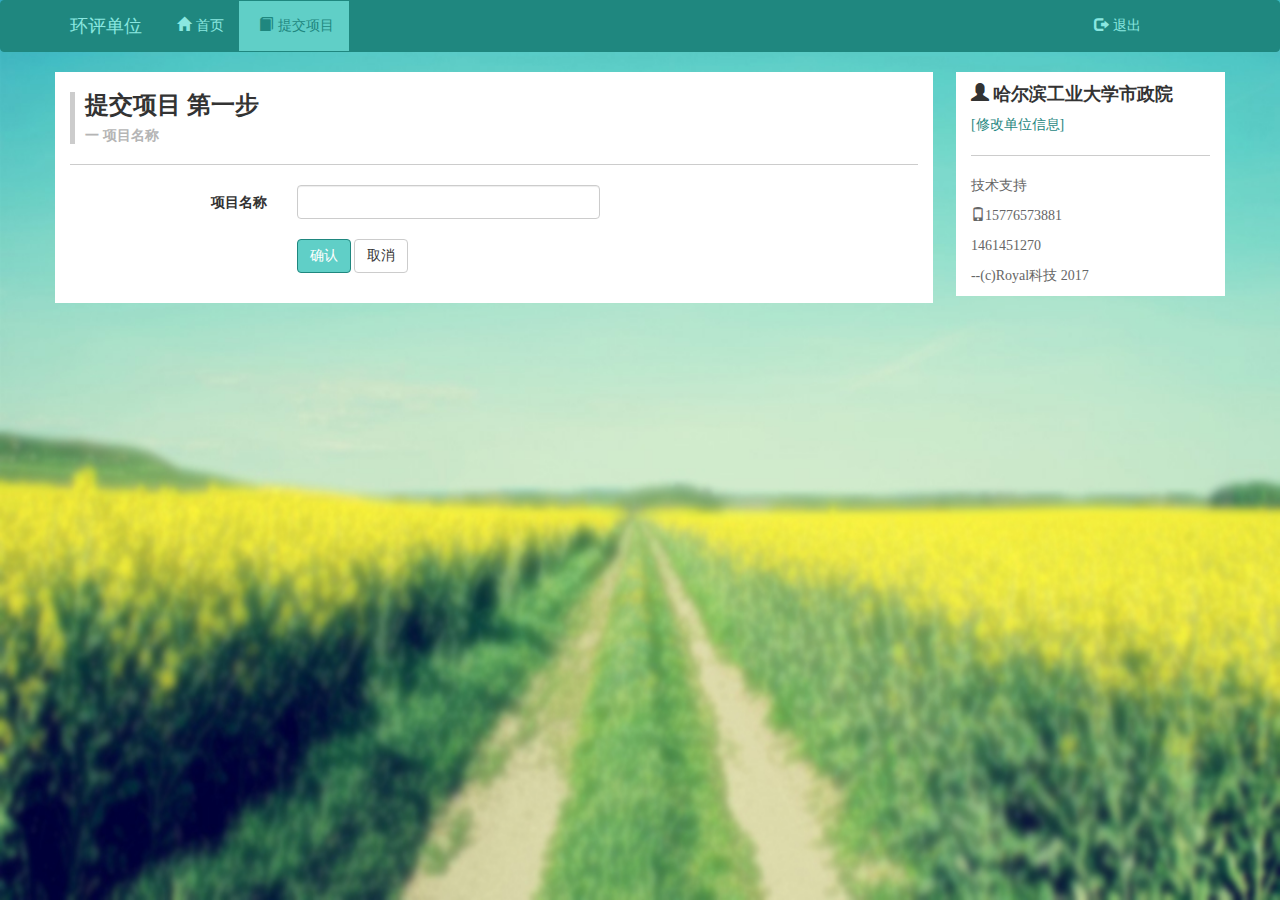
<file: assess-unit/refer-project1.html>
<!DOCTYPE html>
<html>
	<head>
		<meta charset="UTF-8">
		<title>环评单位-提交项目</title>
		<meta name="viewport" content="width=device-width, initial-scale=1, maximum-scale=1">
		<script type="text/javascript" src="../js/jquery.min.js" ></script>
		<script type="text/javascript" src="../js/bootstrap.min.js" ></script>
		<link rel="stylesheet" href="../css/bootstrap.min.css" />
		<link rel="stylesheet" href="../css/assess-unit.css" />
	</head>
	<body>
		<!--头部导航-->
		<header>
			<nav class="navbar navbar-inverse">
				<div class="container">
					<div class="navbar-header">
						<a href="index.html" class="navbar-brand">环评单位</a>
						<button type="button" class="navbar-toggle"
						data-toggle="collapse" data-target="#navbar-collapse">
						<span class="sr-only">切换导航</span>
						<span class="icon-bar"></span>
						<span class="icon-bar"></span>
						<span class="icon-bar"></span>
						</button>
					</div>
					<div class="collapse navbar-collapse" id="navbar-collapse">
						<ul class="nav navbar-nav">
							<li><a href="index.html"><span class="glyphicon glyphicon-home"></span>首页</a></li>
							<li class="active"><a href="refer-project1.html"><span class="glyphicon glyphicon-book"></span>提交项目</a></li>
							<li class="logout"><a href="#"><span class="glyphicon glyphicon-log-out"></span>退出</a></li>
						</ul>
					</div>
				</div>
			</nav>
		</header>
		
		<div class="container">
			<div class="row">
				<div class="refer-project-content col-md-9 col-sm-9 col-xs-12">
					<div class="refer-project-content-header">
						<h3>提交项目 第一步</h3>
						<h5>一 项目名称</h5>
					</div>
					<hr />
					<form action="#" method="post">
						<div class="form-group">
							<div class="col-md-3 col-sm-3 col-xs-12">
								<label>项目名称</label>
							</div>
							<div class="col-md-9 col-sm-9 col-xs-12">
								<input type="text" id="" name="" class="form-control" />
								<input type="submit" class="btn btn-info" value="确认" />
								<input type="reset" value="取消" class="btn btn-default" />
							</div>
							
						</div>
					</form>
					
					
					
				</div>
				<!--右侧固定窗口-->
				<div class="project-aside col-md-3 col-sm-3 hidden-xs">
					<h4>
						<span class="glyphicon glyphicon-user"></span>
						哈尔滨工业大学市政院
					</h4>
					<a href="townhouse.html">[修改单位信息]</a>
					<hr />
					<p>技术支持</p>
					<p><span class="glyphicon glyphicon-phone"></span>15776573881</p>
					<p><span class="glyphicon glyphicon-qq"></span>1461451270</p>
					<p>--(c)Royal科技 2017</p>
				</div>
			</div>
		</div>
		
		
		
	</body>
</html>
</file>
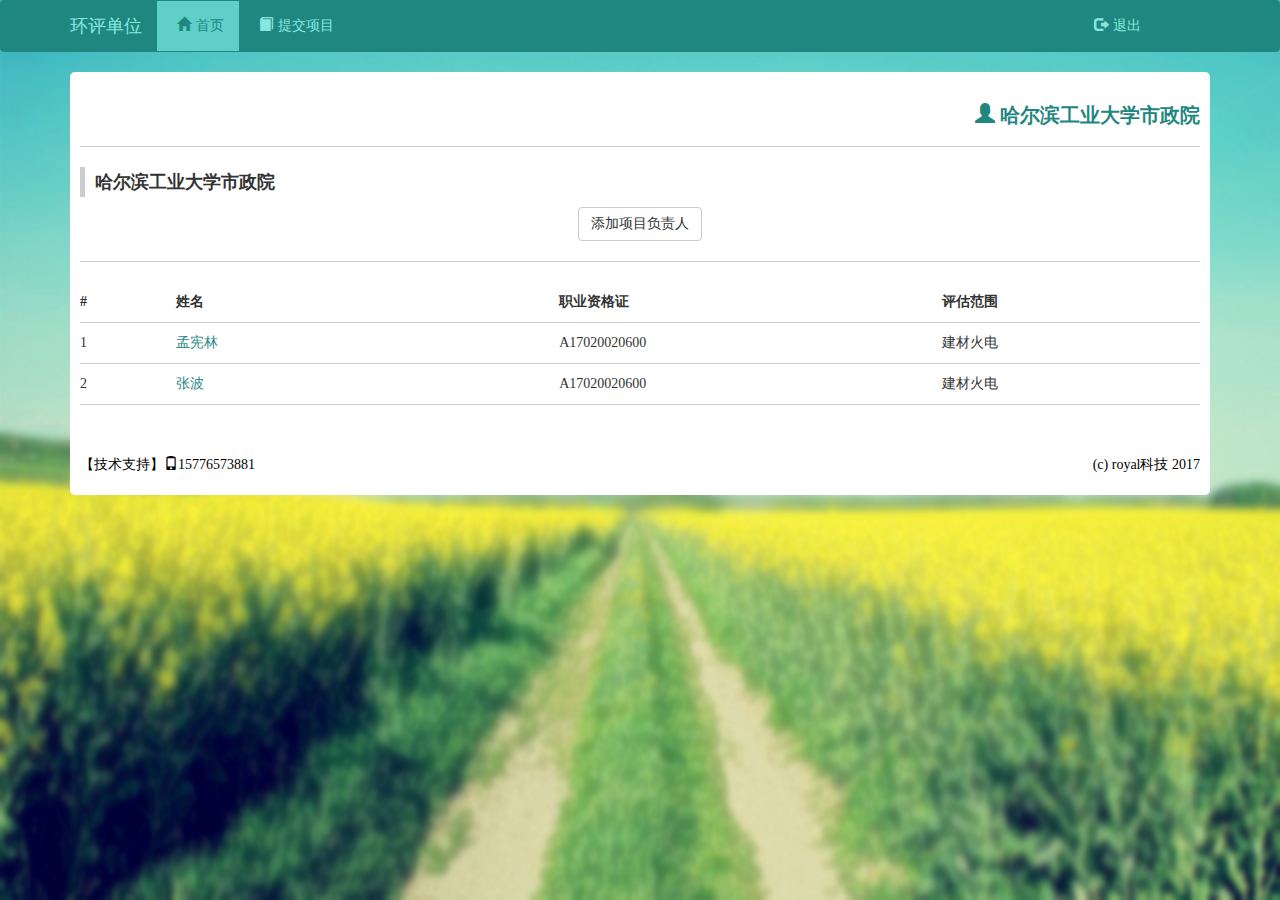
<file: assess-unit/responsible-person.html>
<!DOCTYPE html>
<html>
	<head>
		<meta charset="UTF-8">
		<title>环评单位-项目负责人</title>
		<meta name="viewport" content="width=device-width, initial-scale=1, maximum-scale=1">
		<script type="text/javascript" src="../js/jquery.min.js" ></script>
		<script type="text/javascript" src="../js/bootstrap.min.js" ></script>
		<link rel="stylesheet" href="../css/bootstrap.min.css" />
		<link rel="stylesheet" href="../css/assess-unit.css" />
	</head>
	<body>
		<!--头部导航-->
		<header>
			<nav class="navbar navbar-inverse">
				<div class="container">
					<div class="navbar-header">
						<a href="index.html" class="navbar-brand">环评单位</a>
						<button type="button" class="navbar-toggle"
						data-toggle="collapse" data-target="#navbar-collapse">
						<span class="sr-only">切换导航</span>
						<span class="icon-bar"></span>
						<span class="icon-bar"></span>
						<span class="icon-bar"></span>
						</button>
					</div>
					<div class="collapse navbar-collapse" id="navbar-collapse">
						<ul class="nav navbar-nav">
							<li class="active"><a href="index.html"><span class="glyphicon glyphicon-home"></span>首页</a></li>
							<li><a href="refer-project1.html"><span class="glyphicon glyphicon-book"></span>提交项目</a></li>
							<li class="logout"><a href="#"><span class="glyphicon glyphicon-log-out"></span>退出</a></li>
						</ul>
					</div>
				</div>
			</nav>
		</header>
		
		<!--主体内容-->
		<div class="container">
			<div class="index-content">
				<h3><a href="townhouse.html"><span class="glyphicon glyphicon-user"></span>哈尔滨工业大学市政院</a></h3>
				<hr />
				<h4>哈尔滨工业大学市政院</h4>
				<div class="functionary">
					<a href="#" class="btn btn-default">添加项目负责人</a>
				</div>
				<hr />
				
				<!--负责人列表，使用ul li循环-->
				<ul class="index-content-list">
					<li>
						<div class="row">
							<div class="col-md-1 col-sm-1 sol-xs-1">
								#
							</div>
							<div class="col-md-4 col-sm-4 sol-xs-7">
								姓名
							</div>
							<div class="col-md-4  col-sm-4 hidden-xs">
								职业资格证
							</div>
							<div class="col-md-3 col-sm-3 sol-xs-4">
								评估范围
							</div>
						</div>
					</li>
					<li>
						<div class="row">
							<div class="col-md-1 col-sm-1 sol-xs-1">
								1
							</div>
							<div class="col-md-4 col-sm-4 sol-xs-7">
								<a href="#">孟宪林</a>
							</div>
							<div class="col-md-4  col-sm-4 hidden-xs">
								A17020020600
							</div>
							<div class="col-md-3 col-sm-3 sol-xs-4">
								建材火电
							</div>
						</div>
					</li>
					<li>
						<div class="row">
							<div class="col-md-1 col-sm-1 sol-xs-1">
								2
							</div>
							<div class="col-md-4 col-sm-4 sol-xs-7">
								<a href="#">张波</a>
							</div>
							<div class="col-md-4  col-sm-4 hidden-xs">
								A17020020600
							</div>
							<div class="col-md-3 col-sm-3 sol-xs-4">
								建材火电
							</div>
						</div>
					</li>
				</ul>
				
				
				
				<div class="footer">
					<p>【技术支持】<span class="glyphicon glyphicon-phone"></span>15776573881</p>
					<p>(c) royal科技 2017 </p>
				</div>
			</div>
		</div>
		
	</body>
</html>
</file>
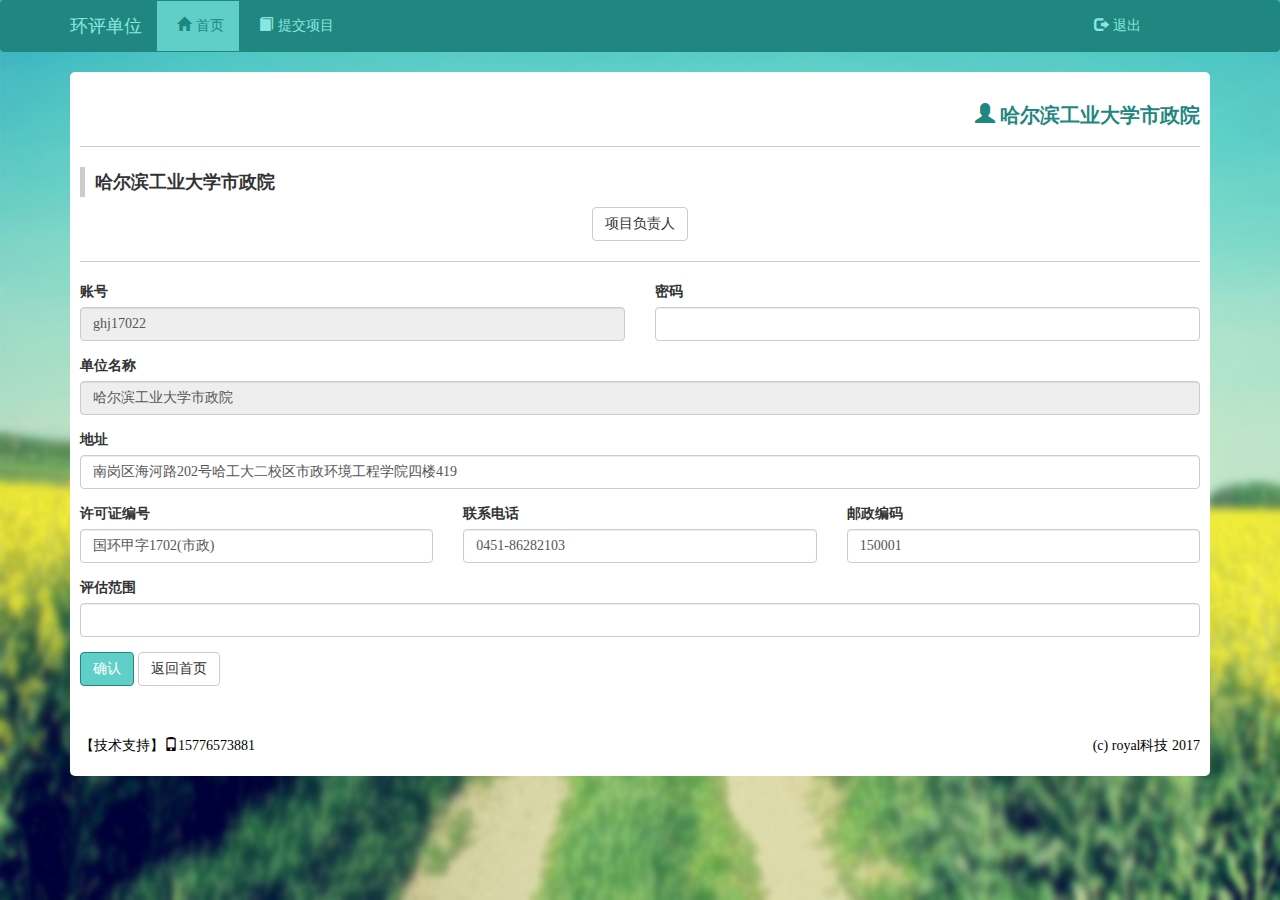
<file: assess-unit/townhouse.html>
<!DOCTYPE html>
<html>
	<head>
		<meta charset="UTF-8">
		<title>环评单位-哈尔滨工业大学市政院</title>
		<meta name="viewport" content="width=device-width, initial-scale=1, maximum-scale=1">
		<script type="text/javascript" src="../js/jquery.min.js" ></script>
		<script type="text/javascript" src="../js/bootstrap.min.js" ></script>
		<link rel="stylesheet" href="../css/bootstrap.min.css" />
		<link rel="stylesheet" href="../css/assess-unit.css" />
	</head>
	<body>
		<!--头部导航-->
		<header>
			<nav class="navbar navbar-inverse">
				<div class="container">
					<div class="navbar-header">
						<a href="index.html" class="navbar-brand">环评单位</a>
						<button type="button" class="navbar-toggle"
						data-toggle="collapse" data-target="#navbar-collapse">
						<span class="sr-only">切换导航</span>
						<span class="icon-bar"></span>
						<span class="icon-bar"></span>
						<span class="icon-bar"></span>
						</button>
					</div>
					<div class="collapse navbar-collapse" id="navbar-collapse">
						<ul class="nav navbar-nav">
							<li class="active"><a href="index.html"><span class="glyphicon glyphicon-home"></span>首页</a></li>
							<li><a href="refer-project1.html"><span class="glyphicon glyphicon-book"></span>提交项目</a></li>
							<li class="logout"><a href="#"><span class="glyphicon glyphicon-log-out"></span>退出</a></li>
						</ul>
					</div>
				</div>
			</nav>
		</header>
		
		<!--主体内容-->
		<div class="container">
			<div class="index-content">
				<h3><a href="townhouse.html"><span class="glyphicon glyphicon-user"></span>哈尔滨工业大学市政院</a></h3>
				<hr />
				<h4>哈尔滨工业大学市政院</h4>
				<div class="functionary">
					<a href="responsible-person.html" class="btn btn-default">项目负责人</a>
				</div>
				<hr />
				
				<!--环评单位信息表单-->
				<form method="post" action="#">
					<div class="row">
						<div class="col-md-6 col-sm-6 col-xs-12">
							<div class="form-group">
								<label>账号</label>
								<input type="text" value="ghj17022" disabled="disabled" class="form-control" />
							</div>
						</div>
						<div class="col-md-6 col-sm-6 col-xs-12">
							<div class="form-group">
								<label>密码</label>
								<input type="password" class="form-control" />
							</div>
						</div>
					</div>
					<div class="row">
						<div class="col-md-12 col-sm-12 col-xs-12">
							<div class="form-group">
								<label>单位名称</label>
								<input type="text" value="哈尔滨工业大学市政院" disabled="disabled" class="form-control" />
							</div>
						</div>
					</div>
					<div class="row">
						<div class="col-md-12 col-sm-12 col-xs-12">
							<div class="form-group">
								<label>地址</label>
								<input type="text" value="南岗区海河路202号哈工大二校区市政环境工程学院四楼419" class="form-control" />
							</div>
						</div>
					</div>
					<div class="row">
						<div class="col-md-4 col-sm-4 col-xs-12">
							<div class="form-group">
								<label>许可证编号</label>
								<input type="text" value="国环甲字1702(市政)" class="form-control" />
							</div>
						</div>
						<div class="col-md-4 col-sm-4 col-xs-12">
							<div class="form-group">
								<label>联系电话</label>
								<input type="text" value="0451-86282103" class="form-control" />
							</div>
						</div>
						<div class="col-md-4 col-sm-4 col-xs-12">
							<div class="form-group">
								<label>邮政编码</label>
								<input type="text" value="150001" class="form-control" />
							</div>
						</div>
					</div>
					<div class="row">
						<div class="col-md-12 col-sm-12 col-xs-12">
							<div class="form-group">
								<label>评估范围</label>
								<input type="text" class="form-control" />
							</div>
						</div>
					</div>
					<input type="submit" class="btn btn-info" value="确认" />
					<a href="index.html" class="btn btn-default">返回首页</a>
				</form>
				
				<div class="footer">
					<p>【技术支持】<span class="glyphicon glyphicon-phone"></span>15776573881</p>
					<p>(c) royal科技 2017 </p>
				</div>
			</div>
		</div>
		
	</body>
</html>
</file>
<file: css/index.css>
*{
	margin: 0;
	padding: 0;
}
a{
	color: #83AC72;
}
a:hover{
	text-decoration: none;
	color: #398439;
}
h1,h2,h3,h4,h5,h6{
	font-weight: bold;
}
body{
	font-family: "黑体";
	background: url(../img/bg1.jpg) no-repeat;
	background-attachment: fixed;
	background-size: 100% 100%;
	
}
.form-control:focus{
	border-color: #83AC72;
	-webkit-box-shadow: inset 0 1px 1px rgba(0,0,0,.075),0 0 8px rgba(102,175,233,.6);
	box-shadow: inset 0 1px 1px rgba(0,0,0,.075),0 0 8px rgba(102,175,233,.6);
}
.container .container-header{
	text-align: center;
	font-family:'隶书'; 
}
.container .container-body{
	min-width: 450px;
	max-width: 450px;
	background: rgba(255,255,255,1);
	margin: 0px auto;
	margin-top: 30px;
	border-radius: 10px;
	padding: 30px;
}
.container .container-body form .form-group input{
	width: 80%;
	margin-left: 20px;
}
.container .container-body form .form-group input.btn{
	width: 20%;
	margin: 0;
}
.form-group,.radio{
	margin-bottom: 20px;
}
.form-control{
	display: inline-block;
}
.container .container-body p{
	text-align: center;
}
hr{
	border-top: 1px solid #999;
}
@media only screen and (max-width: 640px){
	.container .container-body{
		min-width: initial;
		max-width: initial;
	}
	.container .container-body form .form-group input{
		width:70%;
	}
}
</file>
<file: css/assess-centrality.css>
*{
	margin: 0;
	padding: 0;
}
a:hover{
	text-decoration: none;
}
a{
	color: #1F877F;
}
a:hover {
    color: #60CFC7;
}

i{
	margin: 0 5px;
}
h1,h2,h3,h4,h5,h6{
	font-weight: bold;
}
ul{
	list-style: none;
}
body{
	font-family: "黑体";
	background: #fff;

}
.clearfix{
	clear: both;
}
hr{
	border-top: 1px solid #ccc;
}
.navbar .logout{
	float: right;
}
.container .collapse .nav li a span{
	margin: 0 5px;
}
.container .index-header h3{
	color: #83AC72;
	margin-top: 10px;
}
.container .index-header h3 i{
	font-size: 25px;
}
.container .index-body{
	text-align: center;
}
.container .index-body ul{
	display: flex;
	justify-content: space-around;
	flex-wrap: wrap;
}

.container .index-body ul li i{
	font-size: 50px;
	color: #83AC72;	
}
.container .index-body ul li:hover i{
	color: #4CAE4C;
}
.container .index-body ul li p:nth-of-type(1){
	font-size: 16px;
	color: #83AC72;
}
.container .index-body ul li p:nth-of-type(2) span{
	padding: 3px 7px;
	background: #D43F3A;
	color: #FFFFFF;
	border-radius: 3px;
}
.container .row .project-content{
	background: rgba(255,255,255,1);
}

.container .row .project-content .project-content-header h5{
	color: #B5B5B5;
}
.container .row .project-content .project-content-header .project-content-header-head{
	padding:0px 10px;
	border-left: 5px solid #CCCCCC;
}

.container .row .project-content .project-content-header p{
	text-align: center;
	color: #B5B5B5;
	margin-top: 15px;
}

.container .row .project-content .project-content-header .pinggu-header {
	display: flex;
	display:-webkit-flex;
	justify-content: space-around;
	flex-wrap: wrap;
	text-align: center;
}
.container .row .project-content .project-content-header .pinggu-header li span{
	font-size: 30px;
	color: #EBE841;
}
.container .row .project-content .project-content-header .pinggu-header li p{
	color: #666;
}

.container .row .project-content .project-content-body{
	background: #FFFFFF;
	margin-top: 20px;
	border: 1px solid #CCCCCC;
	margin-bottom: 20px;
	border-radius: 5px 5px 0 0;
}
/*选项卡头部*/
.container .row .project-content .project-content-body .project-list-header{
	width: 100%;
	height: 40px;
	background: #83AC72;
	padding:  0 10px;
	border-radius: 5px 5px 0 0;
}
.container .row .project-content .project-content-body .project-list-header li{
	height: 35px;
	margin-top: 5px;
	display: inline-block;
	padding: 0 10px;
	line-height: 35px;
	text-align: center;
	background: #FFFFFF;
	border-radius: 5px 5px 0 0;
	border-bottom: 1px solid #CCCCCC;
	cursor: pointer;
}

.container .row .project-content .project-content-body .project-list-header li.active{
	color: #83AC72;
	border-bottom: 1px solid #FFFFFF;
}
.container .row .project-content .project-content-body #pinggu section .row div:nth-of-type(1){
	text-align: right;
	font-weight:bold ;
}
.container .row .project-content .project-content-body #pinggu section .row div span{
	background: #D43F3A;
	color: #FFFFFF;
	font-size: 12px;
	padding: 2px;
	border-radius: 2px;
}

.project-content .project-content-body #pinggu section p{
	text-align: center;
	color: #999;
}
.container .row .project-aside h4{
	color: #83AC72;
}
.container .row .project-aside p{
	color: #666;
}
.container .row .project-aside .file{
	width: 100%;	
	text-align: center;
}
.search-content .search-content-header .search-input form .form-group{
	display: flex;
	justify-content: center;
	width: 30%;
	margin: 0 auto;
}
.search-content .search-content-header .search-input form .form-group input:nth-of-type(1){
	border-radius: 5px 0 0 5px;
}
.search-content .search-content-header .search-input form .form-group input:nth-of-type(2){
	border-radius: 0px 5px 5px 0px;
}
.grey, .red, .orange, .blue{
	padding: 3px;
	color: #FFFFFF;
	border-radius: 3px;
	font-size: 12px;
}
.grey{
	background: #888888;
}
.red{
	background: #D43F3A;
}
.orange{
	background: #D58512;
}
.blue{
	background: #5BC0DE;
}
.search-content .search-content-header .info{
	margin-top: 20px;
	text-align: center;
}
.search-content .search-content-header .info p:nth-of-type(2){
	color: #999;
}
.search-content .search-list li{
	padding: 10px 0;
	border-bottom: 1px solid #CCCCCC;
}
.search-content .search-list li:nth-of-type(1){
	font-weight: bold;
}
.container .row .search-content .search-content-header .search-content-header-head{
	padding:0px 10px;
	border-left: 5px solid #CCCCCC;
}
.container .row .search-aside h4{
	color: #83AC72;
}
.container .row .search-aside p{
	color: #666;
}












@media only screen and (min-width: 992px){
	.navbar-nav{
		width: 84%;
	}

	
}
@media only screen and (min-width: 768px) and (max-width: 992px) {
	.navbar-nav{
		width: 75%;
	}
}
@media only screen and (max-width: 640px){
	.container .row .project-content .project-content-body .project-list-header{
		width: 100%;
		height: 40px;
		background: #83AC72;
		padding:  0 5px;
		border-radius: 5px 5px 0 0;
	}
	.container .row .project-content .project-content-body .project-list-header li{
		height: 35px;
		margin-top: 5px;
		display: inline-block;
		padding: 0 3px;
		line-height: 35px;
		text-align: center;
		background: #FFFFFF;
		border-radius: 5px 5px 0 0;
		cursor: pointer;
	}
	.search-content .search-content-header .search-input form .form-group{
		width: 80%;
	}

	
}
</file>
<file: css/iconfont.css>
@font-face {font-family: "iconfont";
  src: url('../fonts/iconfont.eot?t=1499960172789'); /* IE9*/
  src: url('../fonts/iconfont.eot?t=1499960172789#iefix') format('embedded-opentype'), /* IE6-IE8 */
  url('../fonts/iconfont.woff?t=1499960172789') format('woff'), /* chrome, firefox */
  url('../fonts/iconfont.ttf?t=1499960172789') format('truetype'), /* chrome, firefox, opera, Safari, Android, iOS 4.2+*/
  url('../fonts/iconfont.svg?t=1499960172789#iconfont') format('svg'); /* iOS 4.1- */
}

.iconfont {
  font-family:"iconfont" !important;
  font-size:16px;
  font-style:normal;
  -webkit-font-smoothing: antialiased;
  -moz-osx-font-smoothing: grayscale;
}

.icon-duihua:before { content: "\e61a"; }

.icon-duihao:before { content: "\e602"; }

.icon-shenhebijijishibenxiezi:before { content: "\e687"; }

.icon-fenpei:before { content: "\e623"; }

.icon-biaodanguanli:before { content: "\e603"; }

.icon-m3-meeting-fill:before { content: "\e600"; }

.icon-fuzeren:before { content: "\e616"; }

.icon-zuobiao:before { content: "\e667"; }
</file>
<file: css/assess-unit.css>
*{
	margin: 0;
	padding: 0;
}
a:hover{
	text-decoration: none;
}
a{
	color: #1F877F;
}
a:hover {
    color: #60CFC7;
}

h1,h2,h3,h4,h5,h6{
	font-weight: bold;
}
ul{
	list-style: none;
}
body{
	font-family: "黑体";
	background: url(../img/bg1.jpg) no-repeat;
	background-attachment: fixed;
	background-size: 100% 100%;
}
.clearfix{
	clear: both;
}
hr{
	border-top: 1px solid #ccc;
}
.navbar .logout{
	float: right;
}
.container .index-content{
	background: rgba(255,255,255,1);
	padding: 10px;
	border-radius: 5px;
}
.container .collapse .nav li a span{
	margin: 0 5px;
}
.container .index-content h3{
	color: #1F877F;
	text-align: right;
	font-size: 20px;
}
.container .index-content h3 span{
	margin: 0 5px;
}
.container .index-content h3 a{
	color: #1F877F;
}
.container .index-content h3 a:hover{
	color: #60CFC7;
}
.container .index-content h4{
	width:300px;
	height: 30px;
	border-left: 5px solid #CCCCCC;
	padding-left: 10px;
	line-height: 30px;
}
.container .index-content ul li{
	display: inline-block;
	font-weight: bold;
}
.container .index-content ul li span{
	font-size: 16px;
	margin: 0 5px;
}
.container .index-content p{
	color: #D43F3A;
}
.container .index-content .index-content-list li{
	display: block;
}
.container .index-content .index-content-list li a:hover{
	color: #60CFC7;
}
.container .index-content .index-content-list li:nth-of-type(1){
	font-weight: bold;
}
.container .index-content .index-content-list li{
	font-weight: normal;
	border-bottom: 1px solid #CCCCCC;
	padding: 10px 0;
}
.container .index-content .footer{
	margin-top: 50px;
}
.container .index-content .footer p{
	color: #000000;
	display: inline-block;
}
.container .index-content .footer p:nth-of-type(2){
	float: right;
}
.container .index-content .functionary
{
	text-align: center;
}
.form-control:focus{
	border-color: #83AC72;
	-webkit-box-shadow: inset 0 1px 1px rgba(0,0,0,.075),0 0 8px rgba(102,175,233,.6);
	box-shadow: inset 0 1px 1px rgba(0,0,0,.075),0 0 8px rgba(102,175,233,.6);
}
/*项目头部信息*/
.container .row .project-content{
	background: rgba(255,255,255,1);
}
.container .row .project-content .project-content-header{
	text-align: center;
}
.container .row .project-content .project-content-header h5{
	color: #B5B5B5;
}
.container .row .project-content .project-content-body{
	background: #EEEEEE;
	margin-top: 20px;
}
.container .row .project-content .project-content-body .project-list-header{
	width: 100%;
	height: 40px;
	background: #5BC0DE;
	padding:  0 10px;
}
.container .row .project-content .project-content-body .project-list-header li{
	height: 35px;
	margin-top: 5px;
	display: inline-block;
	padding: 0 10px;
	line-height: 35px;
	text-align: center;
	background: #FFFFFF;
	border-radius: 5px 5px 0 0;
	cursor: pointer;
}
.container .row .project-content .project-content-body .project-list-header li.active{
	color: #5BC0DE;
}
/*项目信息*/
#xiangmu{
	display: block;
}
.container .row .project-content .project-content-body #xiangmu section .row div:nth-of-type(1){
	text-align: right;
	font-weight:bold ;
}
.container .row .project-content .project-content-body #xiangmu section p{
	text-align: center;
	color: #999;
}

/*评估信息*/
#pinggu{
	display: none;
}
.container .row .project-content .project-content-body #pinggu .pinggu-header{
	display: flex;
	display:-webkit-flex;
	justify-content: space-around;
	flex-wrap: wrap;
	text-align: center;
}
.container .row .project-content .project-content-body #pinggu .pinggu-header li span{
	font-size: 30px;
	color: #EBE841;
}
.container .row .project-content .project-content-body #pinggu section .row div:nth-of-type(1){
	text-align: right;
	font-weight:bold ;
}
.container .row .project-content .project-content-body #pinggu section p{
	text-align: center;
	color: #999;
}
.container .row .project-aside{
	background: rgba(255,255,255,1);
	margin-left: 2%;
	width: 23%;
}
.container .row .project-aside p{
	text-align: left;
	color: #666;
}


.container .row .refer-project-content{
	background: rgba(255,255,255,1);
}

.container .row .refer-project-content .refer-project-content-header h5{
	color: #B5B5B5;
}
.container .row .refer-project-content .refer-project-content-header{
	padding:0px 10px;
	border-left: 5px solid #CCCCCC;
}
.container .row .refer-project-content{
	padding-bottom: 30px;
}
.container .row .refer-project-content form .form-group div:nth-of-type(1){
	text-align: right;
	line-height: 35px;
}
.container .row .refer-project-content form .form-group div:nth-of-type(2) input:nth-of-type(1){
	width: 50%;
	margin-bottom: 20px;
}



.navbar-inverse{
	background-color: #1f877f;
	border-color: #1f877f;
}	
.navbar-inverse .navbar-brand {
    color: #8ae7e0;
}
.navbar-inverse .navbar-brand:focus, .navbar-inverse .navbar-brand:hover {
    color: #8ae7e0;
    background-color: transparent;
}

.navbar-inverse .navbar-nav > .active > a, .navbar-inverse .navbar-nav > .active > a:focus, .navbar-inverse .navbar-nav > .active > a:hover {
    color: #1f877f;
    background-color: #60cfc7;
}
.navbar-nav > li:hover{
	color: #1f877f;
    background-color: #60cfc7;
}
.navbar-inverse .navbar-nav > li > a{
    color: #8ae7e0;
}

.navbar-inverse .navbar-nav > li > a:focus, .navbar-inverse .navbar-nav > li > a:hover{
	color: #1f877f;
}
.container .row .project-content .project-content-body .project-list-header {
    width: 100%;
    height: 40px;
    background: #60cfc7;
    padding: 0 10px;
}
.btn-info {
    color: #fff;
    background-color: #60cfc7;
    border-color: #1f877f;
}
.btn-info:hover{
	background-color: #1f877f;
}
.navbar-inverse .navbar-toggle{
	border-color: #60cfc7;
}
.navbar-inverse .navbar-toggle:focus{
	background: #1f877f;
}
 .navbar-inverse .navbar-toggle:hover{
 	background: #60cfc7;
 }
@media only screen and (min-width: 992px){
	.navbar-nav{
		width: 90%;
	}


	
	
	
	
}
@media only screen and (max-width: 768px){
	.container .index-content .footer p:nth-of-type(2){
		text-align: left;
	}
	.container .row .project-content .project-content-body #pinggu .pinggu-header li{
		width: 24%;
	}
	.container .row .refer-project-content form .form-group div:nth-of-type(1){
		text-align: left;
		line-height: 35px;
	}
	.container .row .refer-project-content form .form-group div:nth-of-type(2) input:nth-of-type(1){
		width: 100%;
		margin-bottom: 20px;
	}
	.container .index-content .footer p:nth-of-type(2){
		float: none;
	}	
	
	
}
</file>
